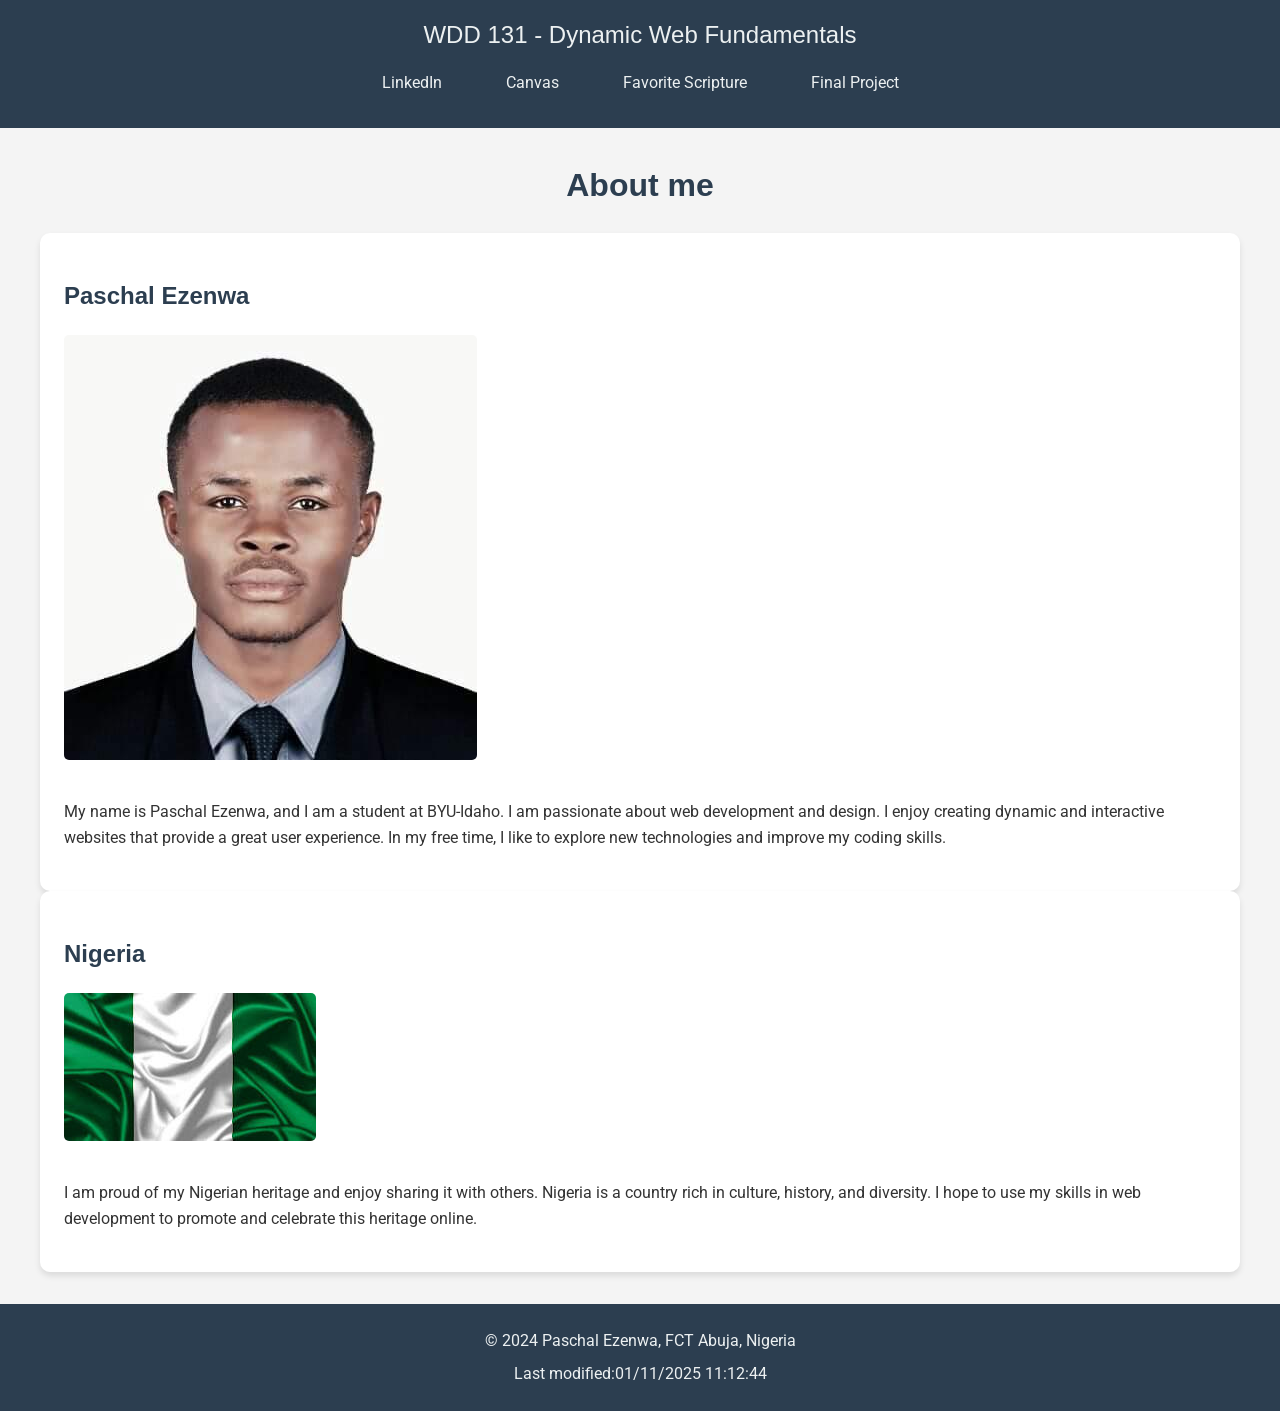
<file: index.html>
<!DOCTYPE html>
<html lang="en">

<head>
    <meta charset="UTF-8">
    <meta name="viewport" content="width=device-width, initial-scale=1.0">
    <title>WDD 131 - Dynamic Web Fundamentals - Paschal Ezenwa</title>
    <meta name="description"
        content="WDD 131 - Dynamic Web Fundamentals. Paschal Ezenwa. Learn essential concepts and skills for creating dynamic and interactive websites.">
    <meta name="author" content="Paschal Ezenwa">
    <link rel="stylesheet" href="styles/base.css">
    <script src="scripts/getdates.js" defer></script>
    <link rel="stylesheet" href="https://fonts.googleapis.com/css2?family=Roboto:wght@400;700&display=swap">
    <link rel="preconnect" href="https://fonts.googleapis.com/">
    <link rel="preconnect" href="https://fonts.gstatic.com" crossorigin>

</head>

<body>
    <header>
        <span id="course-title">WDD 131 - Dynamic Web Fundamentals</span>
        <nav>
            <ul>
                <li><a
                        href="https://www.linkedin.com/in/paschal-ezenwa-66144233a?utm_source=share&utm_campaign=share_via&utm_content=profile&utm_medium=ios_app">LinkedIn</a>
                </li>
                <li><a href="https://byupw.instructure.com/">Canvas</a></li>
                <li><a href="https://www.churchofjesuschrist.org/study/scriptures/bofm/1-ne/3?lang=eng&id=p7#p7">Favorite
                        Scripture</a></li>
                <li><a href="#">Final Project</a></li>
            </ul>
        </nav>
    </header>

    <main>
        <h1>About me</h1>
        <section class="card">
            <h2>Paschal Ezenwa</h2>
            <img src="images/profile1.jpg"
                alt="Paschal Ezenwa smiling warmly at the camera in a professional headshot with a neutral background, conveying confidence and approachability">
            <p>My name is Paschal Ezenwa, and I am a student at BYU-Idaho. I am passionate about web development and
                design.
                I enjoy creating dynamic and interactive websites that provide a great user experience. In my free time,
                I like to explore new technologies and improve my coding skills.
            </p>
        </section>
        <section class="card">
            <h2>Nigeria</h2>
            <img src="images/profile-naija.jpg"
                alt="Paschal Ezenwa wearing traditional Nigerian attire standing outdoors with Nigerian cultural elements or landscape visible in the background, expressing pride in his heritage">
            <p> I am proud of my Nigerian heritage and enjoy sharing it with others. Nigeria is a country rich in
                culture, history, and diversity. I hope to use my skills in web development to promote and celebrate
                this heritage online.
            </p>
        </section>
    </main>

    <footer>
        <p>&copy; <span id="currentyear">2024</span> Paschal Ezenwa, FCT Abuja, Nigeria</p>
        <p id="lastModified">Last modified:01/11/2025 11:12:44 </p>
    </footer>
</body>

</html>
</file>
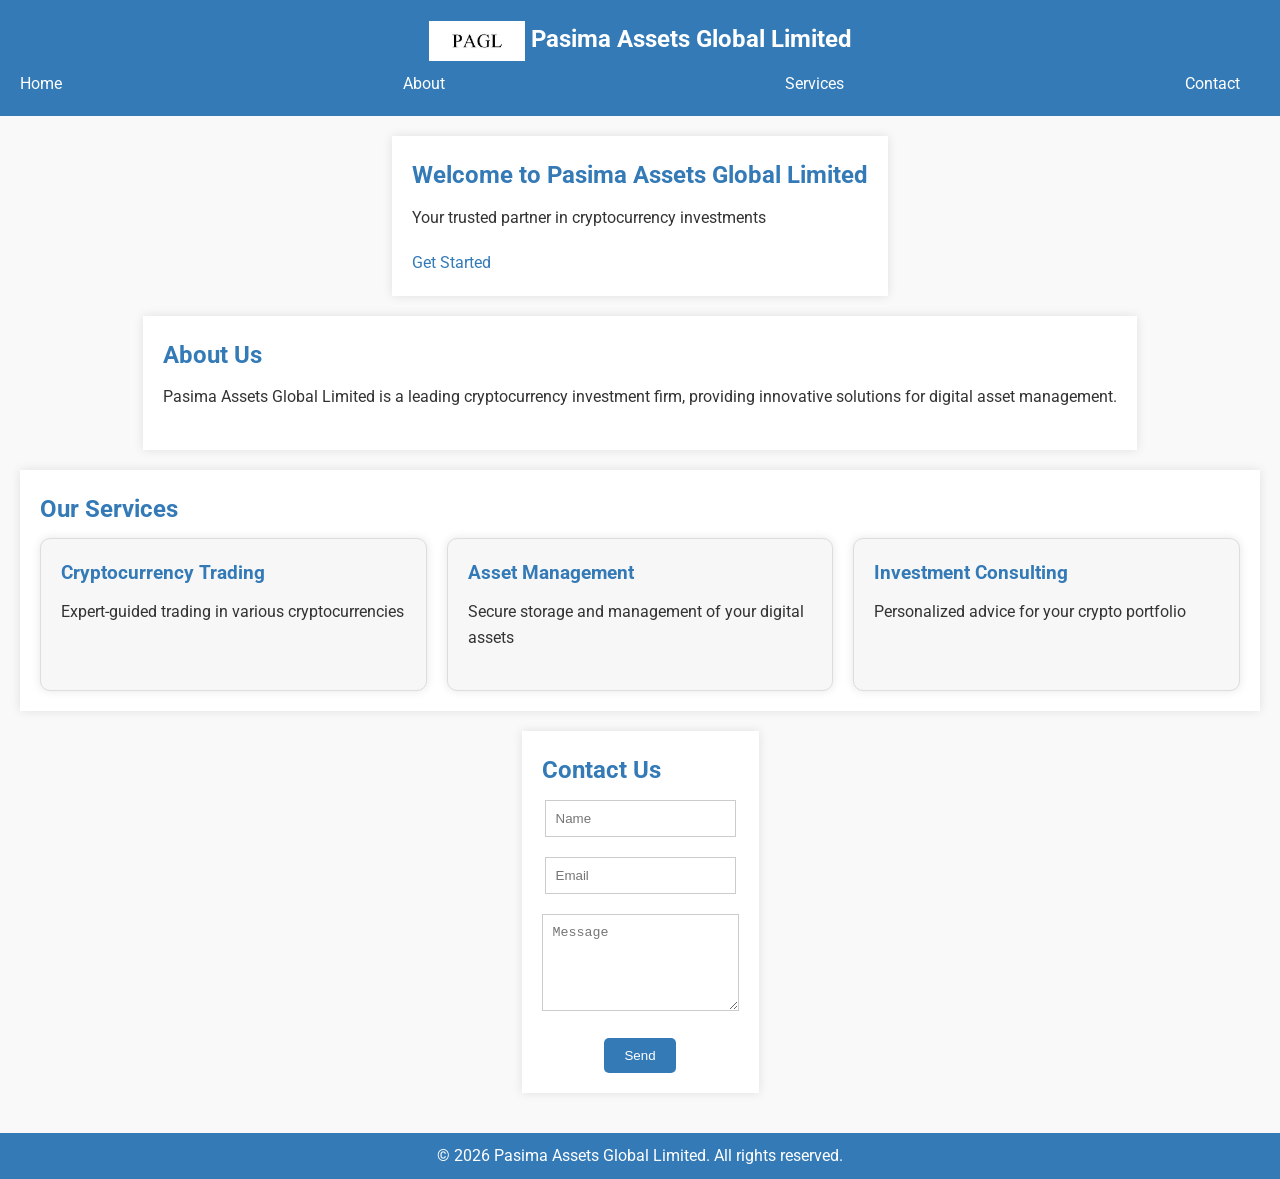
<file: project/index.html>
<!DOCTYPE html>
<html lang="en">

<head>
    <meta charset="UTF-8">
    <meta name="viewport" content="width=device-width, initial-scale=1.0">
    <title>Pasima Assets Global Limited</title>
    <meta name="description" content="Pasima Assets Global Limited. A hub for crypto enthusiasts in Nigeria.">
    <meta name="author" content="Paschal Ezenwa">

    <!-- Preconnect for Google Fonts -->
    <link rel="preconnect" href="https://fonts.googleapis.com">
    <link rel="preconnect" href="https://fonts.gstatic.com" crossorigin>

    <!-- Fonts -->
    <link rel="stylesheet" href="https://fonts.googleapis.com/css2?family=Roboto:wght@400;700&display=swap">

    <!-- Stylesheets -->
    <link rel="stylesheet" href="styles/index.css">

    <!-- Scripts -->
    <script src="scripts/script.js" defer></script>
</head>

<body>
    <header>
        <nav>
            <div class="logo">
                <img src="images/pasima assets logo.jpg" alt="Pasima Assets Global Limited Logo">
                <span>Pasima Assets Global Limited</span>
            </div>
            <ul>
                <li><a href="#home">Home</a></li>
                <li><a href="#about">About</a></li>
                <li><a href="#services">Services</a></li>
                <li><a href="#contact">Contact</a></li>
            </ul>
        </nav>
    </header>
    <main>
        <section id="home">
            <div class="container">
                <h1>Welcome to Pasima Assets Global Limited</h1>
                <p>Your trusted partner in cryptocurrency investments</p>
                <a href="#contact" class="cta-button">Get Started</a>
            </div>
        </section>

        <section id="about">
            <div class="container">
                <h2>About Us</h2>
                <p>Pasima Assets Global Limited is a leading cryptocurrency investment firm, providing innovative
                    solutions
                    for digital asset management.</p>
            </div>
        </section>

        <section id="services">
            <div class="container">
                <h2>Our Services</h2>
                <div class="service-grid">
                    <div class="service-item">
                        <h3>Cryptocurrency Trading</h3>
                        <p>Expert-guided trading in various cryptocurrencies</p>
                    </div>
                    <div class="service-item">
                        <h3>Asset Management</h3>
                        <p>Secure storage and management of your digital assets</p>
                    </div>
                    <div class="service-item">
                        <h3>Investment Consulting</h3>
                        <p>Personalized advice for your crypto portfolio</p>
                    </div>
                </div>
            </div>
        </section>

        <section id="contact">
            <div class="container">
                <h2>Contact Us</h2>
                <form class="contact-form">
                    <div class="form-group">
                        <input type="text" placeholder="Name" required>
                    </div>
                    <div class="form-group">
                        <input type="email" placeholder="Email" required>
                    </div>
                    <div class="form-group">
                        <textarea placeholder="Message" rows="5" required></textarea>
                    </div>
                    <div class="form-group">
                        <button type="submit" class="submit-btn">Send</button>
                    </div>
                </form>
            </div>
        </section>
    </main>

    <footer>
        <div class="container">
            <p>&copy; 2025 Pasima Assets Global Limited. All rights reserved.</p>
        </div>
    </footer>
</body>

</html>
</file>
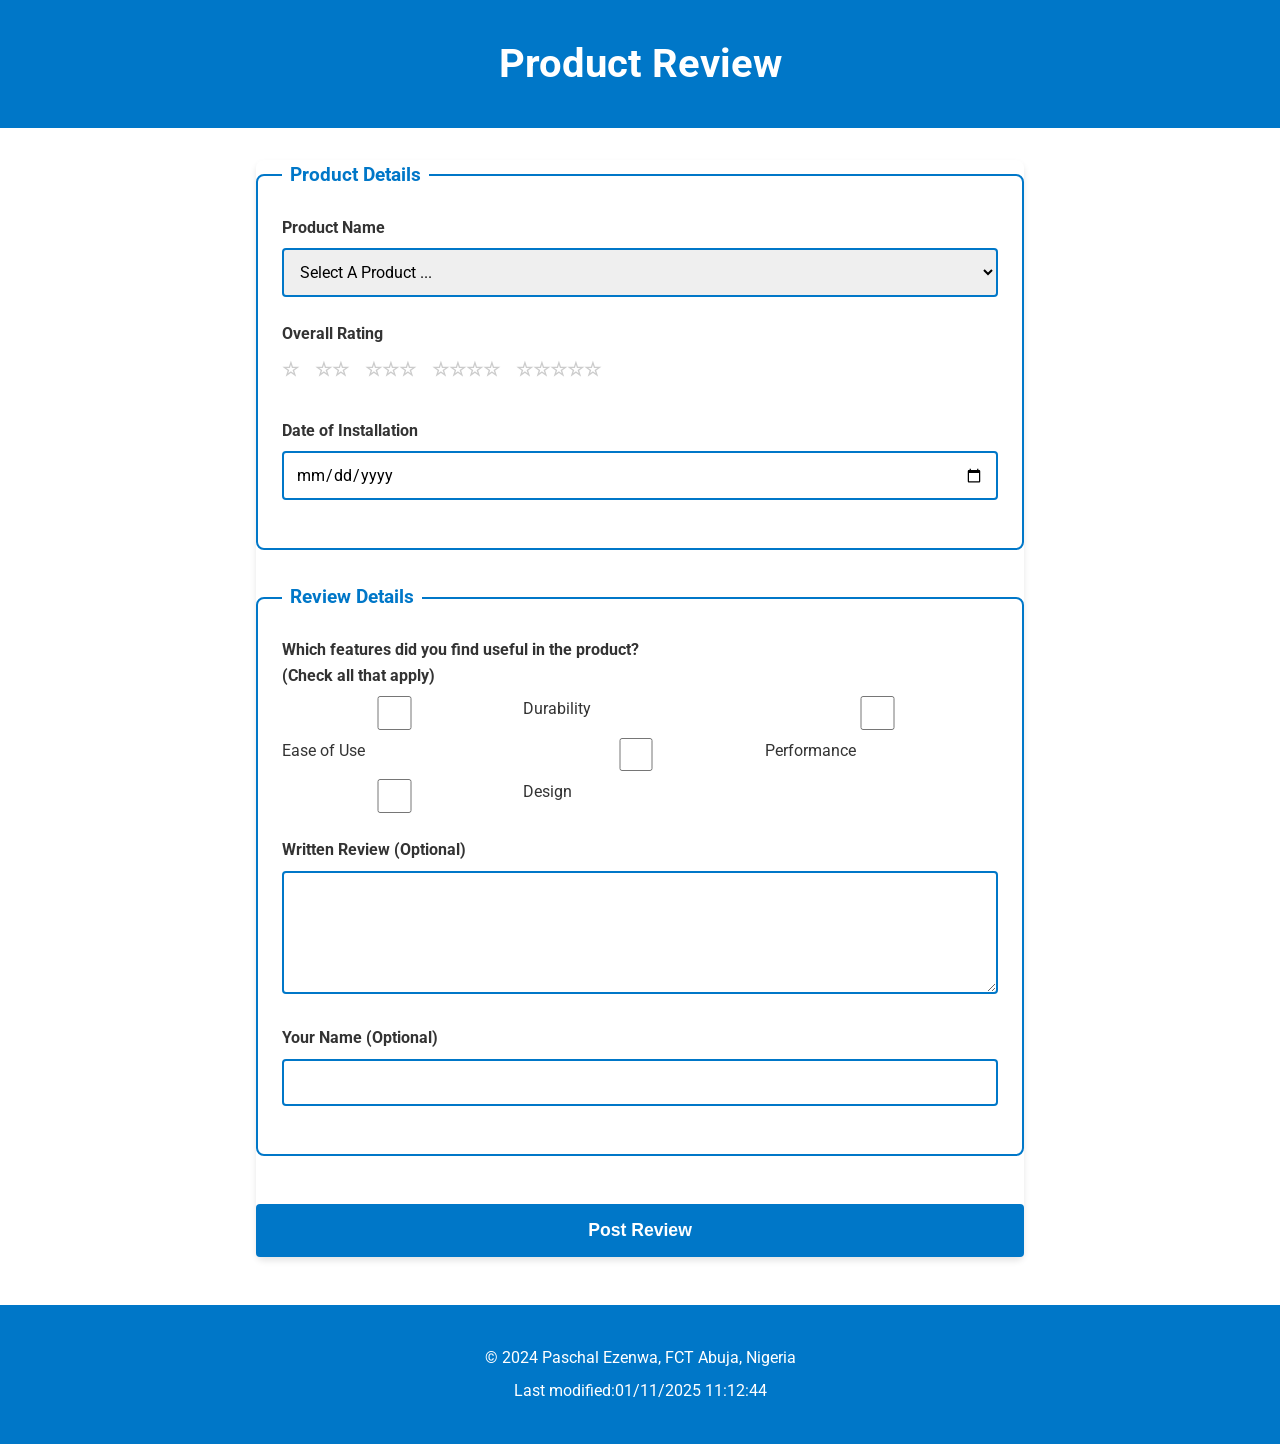
<file: form.html>
<!DOCTYPE html>
<html lang="en">

<head>
    <meta charset="UTF-8">
    <meta name="viewport" content="width=device-width, initial-scale=1.0">
    <title>product form</title>
    <meta name="description"
        content="product review form for customers to provide feedback on their purchases and overall shopping experience.">
    <meta name="author" content="Paschal Ezenwa">
    <link rel="stylesheet" href="styles/form.css">
    <script src="scripts/getdates.js" defer></script>
    <script src="scripts/form.js" defer></script>
    <link rel="stylesheet" href="https://fonts.googleapis.com/css2?family=Roboto:wght@400;700&display=swap">
    <link rel="preconnect" href="https://fonts.googleapis.com/">
    <link rel="preconnect" href="https://fonts.gstatic.com" crossorigin>
</head>

<body>
    <header class="page-header">
        <h1>Product Review</h1>
    </header>

    <main class="form-container">
        <form method="get" action="review.html">
            <fieldset class="form-section">
                <legend>Product Details</legend>

                <div class="form-group">
                    <label for="productName">Product Name</label>
                    <select id="productName" name="productName" required>
                        <option value="" disabled selected>Select A Product ...</option>
                        <!-- Options will be populated dynamically by JavaScript -->
                    </select>
                </div>

                <div class="form-group">
                    <label>Overall Rating</label>
                    <div class="rating-group">
                        <input type="radio" id="rating1" name="overallRating" value="1" required>
                        <label for="rating1" aria-label="1 star rating">☆</label>

                        <input type="radio" id="rating2" name="overallRating" value="2" required>
                        <label for="rating2" aria-label="2 star rating">☆☆</label>

                        <input type="radio" id="rating3" name="overallRating" value="3" required>
                        <label for="rating3" aria-label="3 star rating">☆☆☆</label>

                        <input type="radio" id="rating4" name="overallRating" value="4" required>
                        <label for="rating4" aria-label="4 star rating">☆☆☆☆</label>

                        <input type="radio" id="rating5" name="overallRating" value="5" required>
                        <label for="rating5" aria-label="5 star rating">☆☆☆☆☆</label>
                    </div>
                </div>
                <div class="form-group">
                    <label for="installDate">Date of Installation</label>
                    <input type="date" id="installDate" name="installDate" required>
                </div>
            </fieldset>

            <fieldset class="form-section">
                <legend>Review Details</legend>

                <div class="form-group">
                    <p class="checkbox-legend">Which features did you find useful in the product? <br>(Check all that
                        apply)</p>
                    <div class="checkbox-group">
                        <input type="checkbox" id="featureDurability" name="usefulFeatures" value="Durability">
                        <label for="featureDurability">Durability</label>

                        <input type="checkbox" id="featureEaseOfUse" name="usefulFeatures" value="Ease of Use">
                        <label for="featureEaseOfUse">Ease of Use</label>

                        <input type="checkbox" id="featurePerformance" name="usefulFeatures" value="Performance">
                        <label for="featurePerformance">Performance</label>

                        <input type="checkbox" id="featureDesign" name="usefulFeatures" value="Design">
                        <label for="featureDesign">Design</label>
                    </div>
                </div>

                <div class="form-group">
                    <label for="writtenReview">Written Review (Optional)</label>
                    <textarea id="writtenReview" name="writtenReview" rows="5"></textarea>
                </div>

                <div class="form-group">
                    <label for="userName">Your Name (Optional)</label>
                    <input type="text" id="userName" name="userName">
                </div>
            </fieldset>

            <input type="submit" value="Post Review">
        </form>
    </main>
    <footer>
        <p>&copy; <span id="currentyear">2024</span> Paschal Ezenwa, FCT Abuja, Nigeria</p>
        <p id="lastModified">Last modified:01/11/2025 11:12:44 </p>
    </footer>
</body>

</html>
</file>
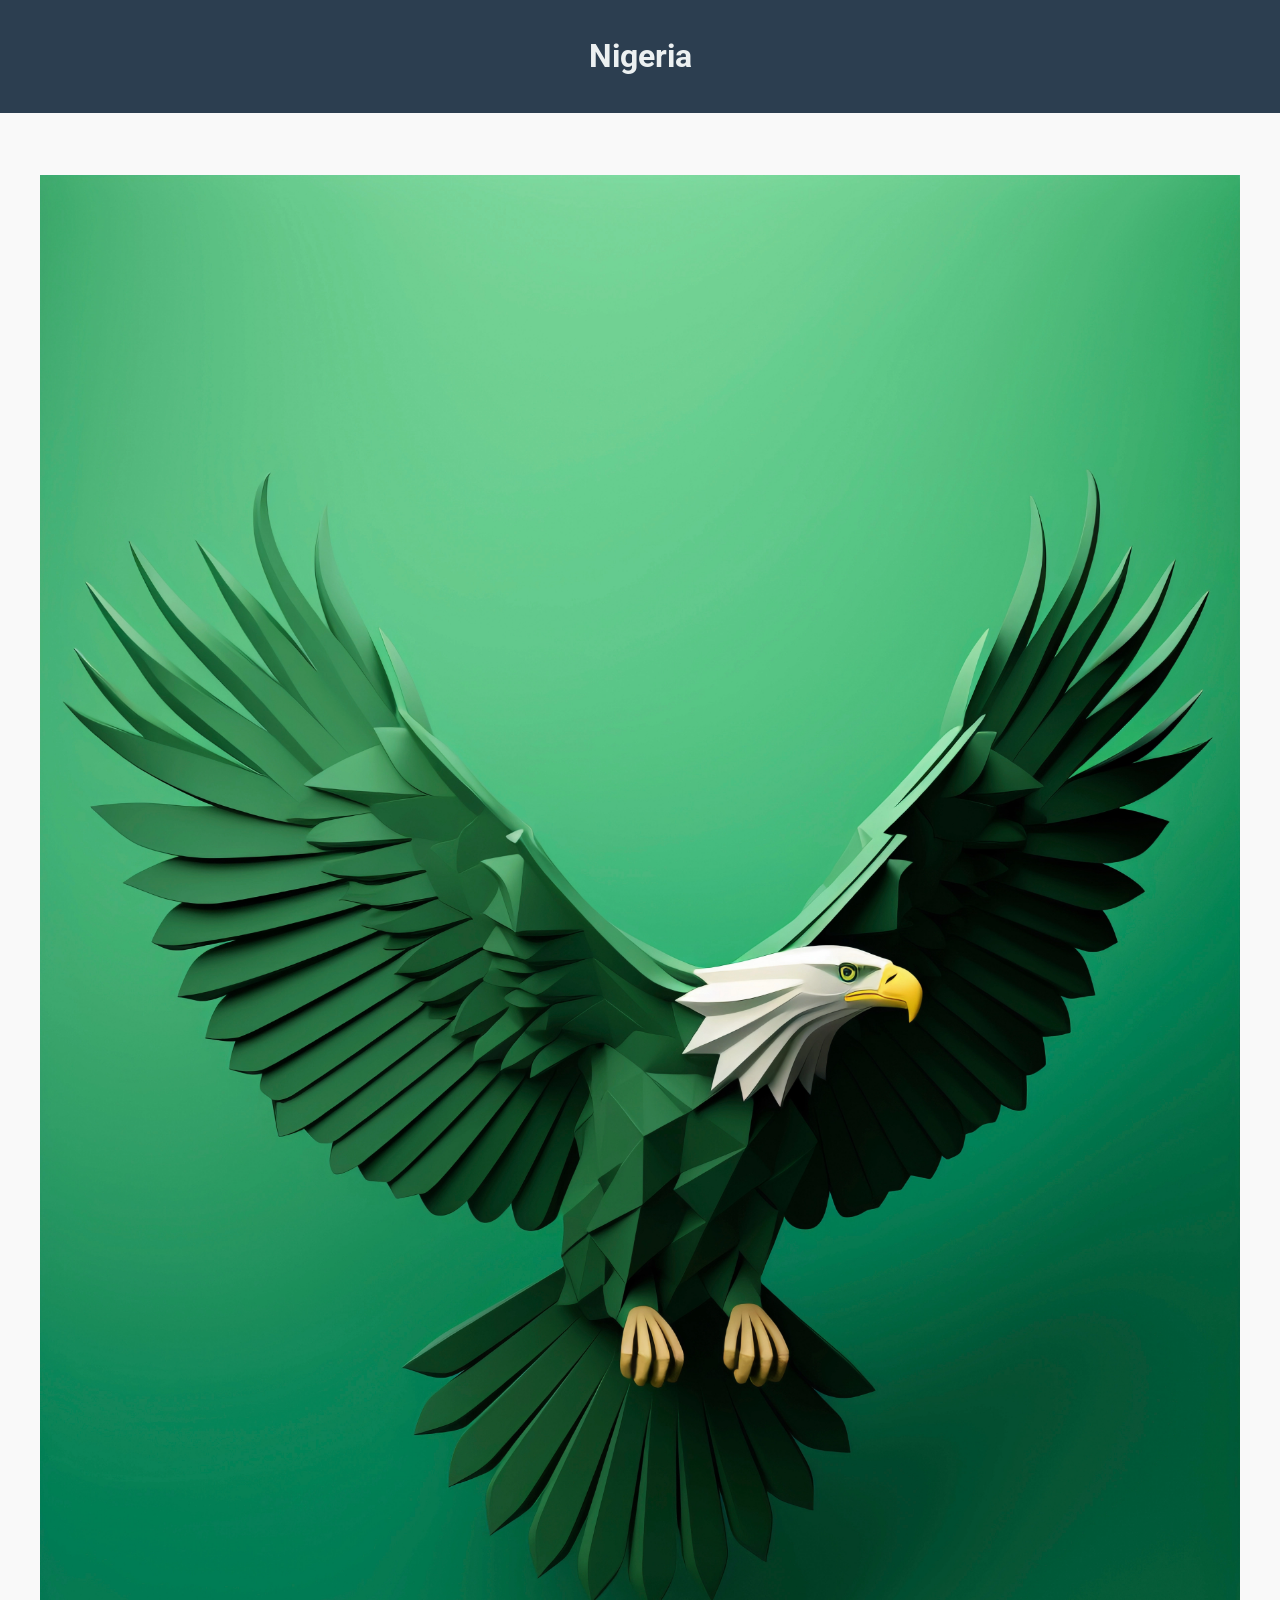
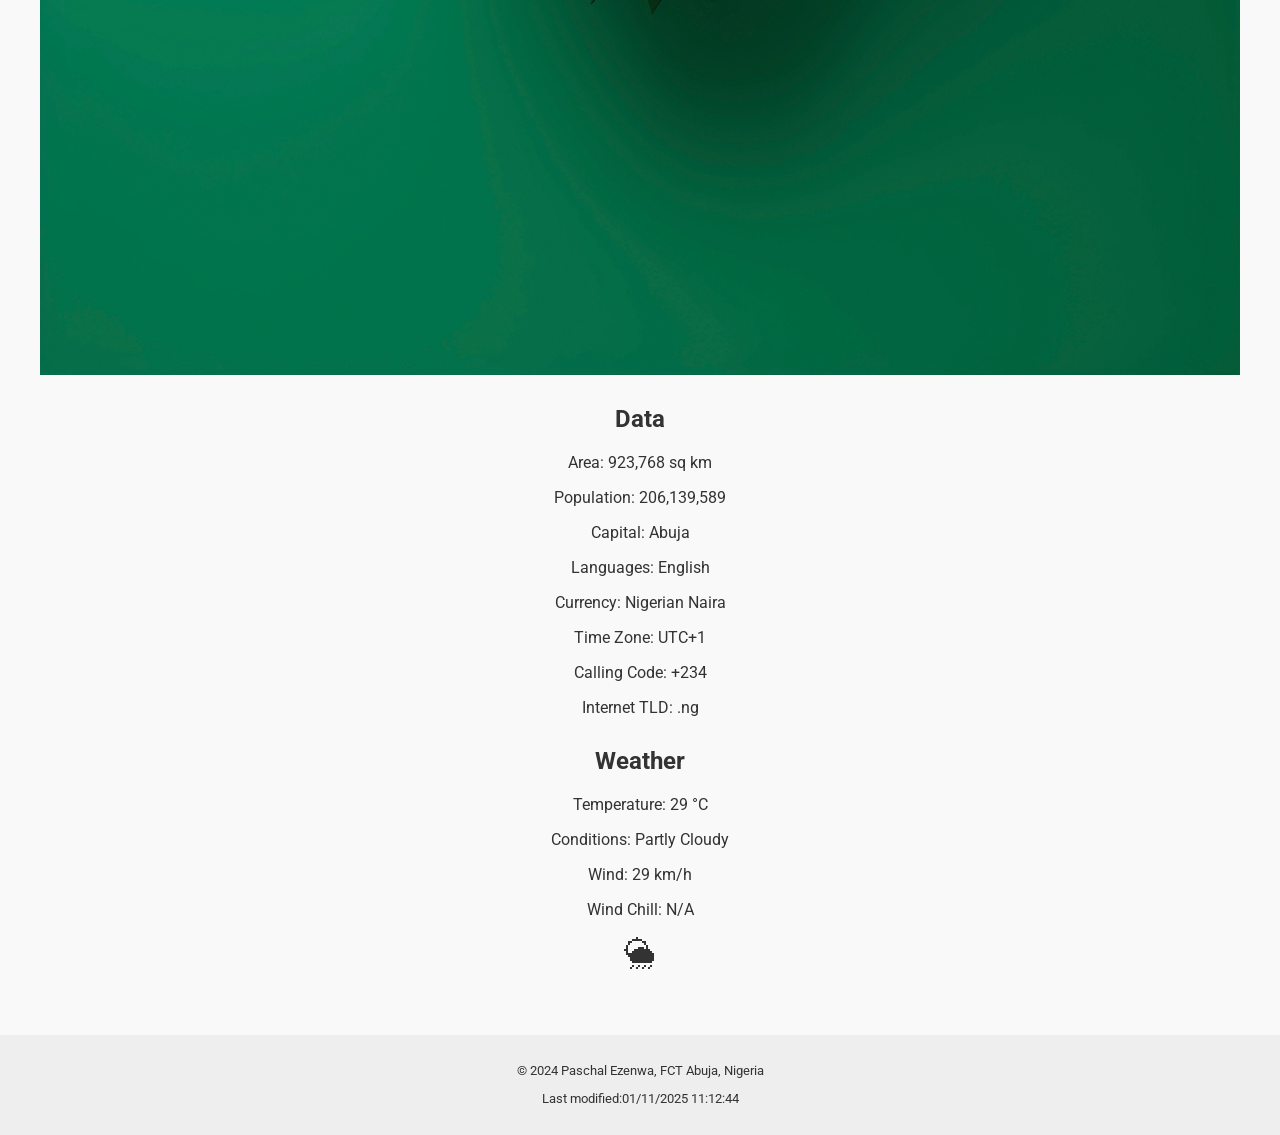
<file: place.html>
<!DOCTYPE html>
<html lang="en">

<head>
    <meta charset="UTF-8">
    <meta name="viewport" content="width=device-width, initial-scale=1.0">
    <title>places I have been to</title>
    <meta name="description"
        content="places I have been to. Paschal Ezenwa. Explore various locations I have visited, highlighting their unique features and my experiences there.">
    <meta name="author" content="Paschal Ezenwa">
    <link rel="stylesheet" href="styles/place.css">
    <script src="scripts/place.js" defer></script>
    <link rel="stylesheet" href="https://fonts.googleapis.com/css2?family=Roboto:wght@400;700&display=swap">
    <link rel="preconnect" href="https://fonts.googleapis.com/">
    <link rel="preconnect" href="https://fonts.gstatic.com" crossorigin>

</head>

<body>
    <header>
        <h1>Nigeria</h1>
    </header>
    <main>
        <section class="hero">
            <picture>
                <source srcset="images/hero-small.webp 480w,images/hero-large.webp 800w" type="image/webp"
                    sizes="(max-width: 600px) 480px, 800px">
                <img src="images/hero-large.jpg"
                    alt="An eagle soaring high in strength against a backdrop of a clear blue sky with soft, wispy clouds.">
            </picture>
        </section>
        <section class="data">
            <h2>Data</h2>
            <p>Area: 923,768 sq km</p>
            <p>Population: 206,139,589</p>
            <p>Capital: Abuja</p>
            <p>Languages: English</p>
            <p>Currency: Nigerian Naira</p>
            <p>Time Zone: UTC+1</p>
            <p>Calling Code: +234</p>
            <p>Internet TLD: .ng</p>
        </section>
        <section class="weather">
            <h2>Weather</h2>
            <p>Temperature: <span id="temperature">29</span> °C</p>
            <p>Conditions: Partly Cloudy</p>
            <p>Wind: <span id="wind">29</span> km/h</p>
            <p>Wind Chill: <span id="wind-chill"><img src="images/110801_sun_icon.svg"
                        alt="Bright sun with radiating rays depicting sunny weather conditions"></span></p>
        </section>
    </main>
    <footer>
        <p>&copy; <span id="currentyear">2024</span> Paschal Ezenwa, FCT Abuja, Nigeria</p>
        <p id="lastModified">Last modified:01/11/2025 11:12:44 </p>
    </footer>
</body>

</html>
</file>
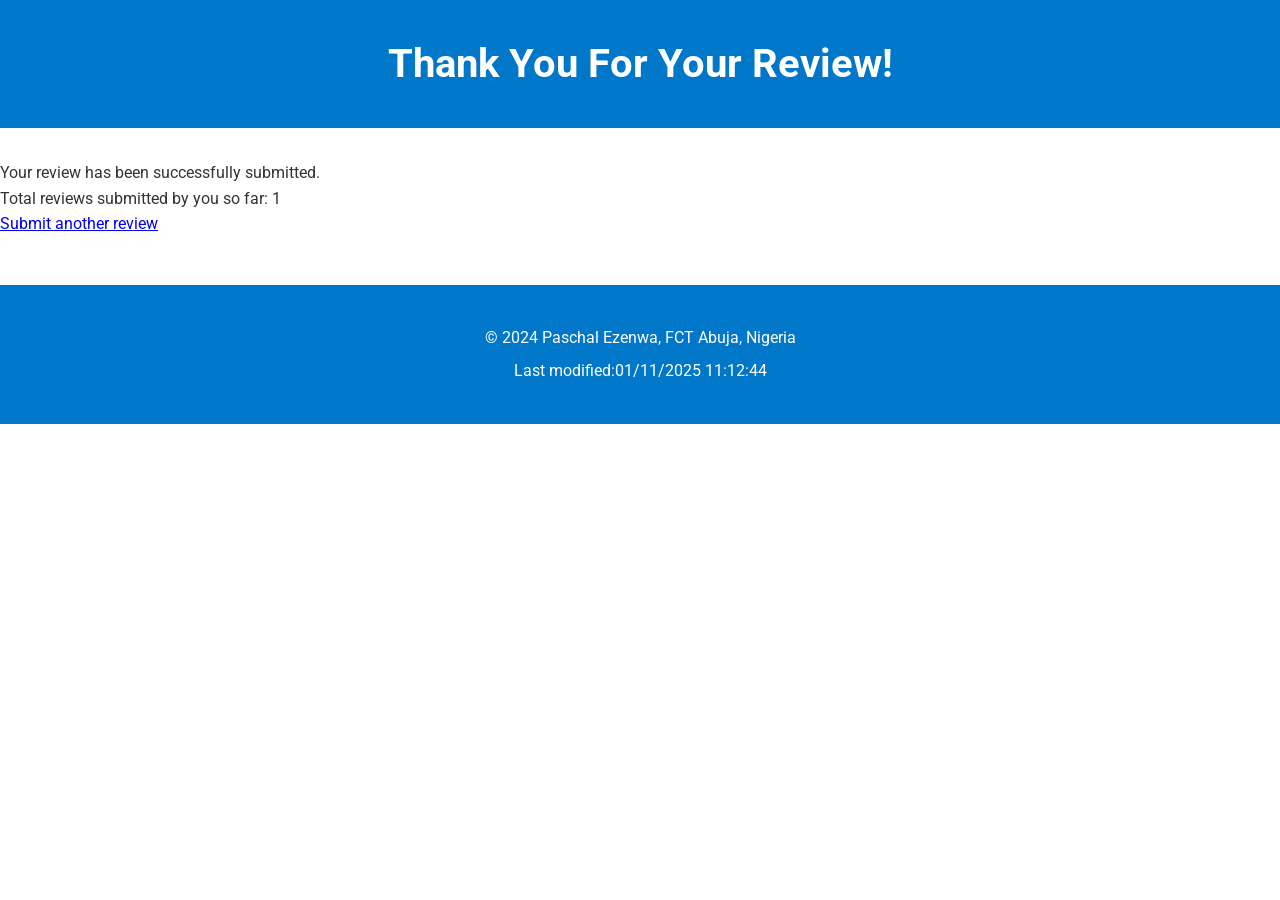
<file: review.html>
<!DOCTYPE html>
<html lang="en">

<head>
    <meta charset="UTF-8">
    <meta name="viewport" content="width=device-width, initial-scale=1.0">
    <title>product review</title>
    <meta name="description"
        content="express gratitude to customers for submitting product reviews and display the total number of reviews submitted by the user.">
    <meta name="author" content="Paschal Ezenwa">
    <link rel="stylesheet" href="styles/form.css">
    <script src="scripts/getdates.js" defer></script>
    <script src="scripts/form.js" defer></script>
    <link rel="stylesheet" href="https://fonts.googleapis.com/css2?family=Roboto:wght@400;700&display=swap">
    <link rel="preconnect" href="https://fonts.googleapis.com/">
    <link rel="preconnect" href="https://fonts.gstatic.com" crossorigin>
</head>

<body>
    <header class="page-header">
        <h1>Thank You For Your Review!</h1>
    </header>

    <main class="confirmation-container">
        <p>Your review has been successfully submitted.</p>
        <p>Total reviews submitted by you so far: <span id="reviewCounter">0</span></p>
        <p><a href="index.html" class="back-link">Submit another review</a></p>
    </main>
    <footer>
        <p>&copy; <span id="currentyear">2024</span> Paschal Ezenwa, FCT Abuja, Nigeria</p>
        <p id="lastModified">Last modified:01/11/2025 11:12:44 </p>
    </footer>
    <script>
        // This script runs on the review.html page to handle the counter
        document.addEventListener('DOMContentLoaded', () => {
            let reviewCount = localStorage.getItem('reviewCount');
            reviewCount = reviewCount ? parseInt(reviewCount) + 1 : 1;
            localStorage.setItem('reviewCount', reviewCount);
            document.getElementById('reviewCounter').textContent = reviewCount;
        });
    </script>
</body>

</html>
</file>
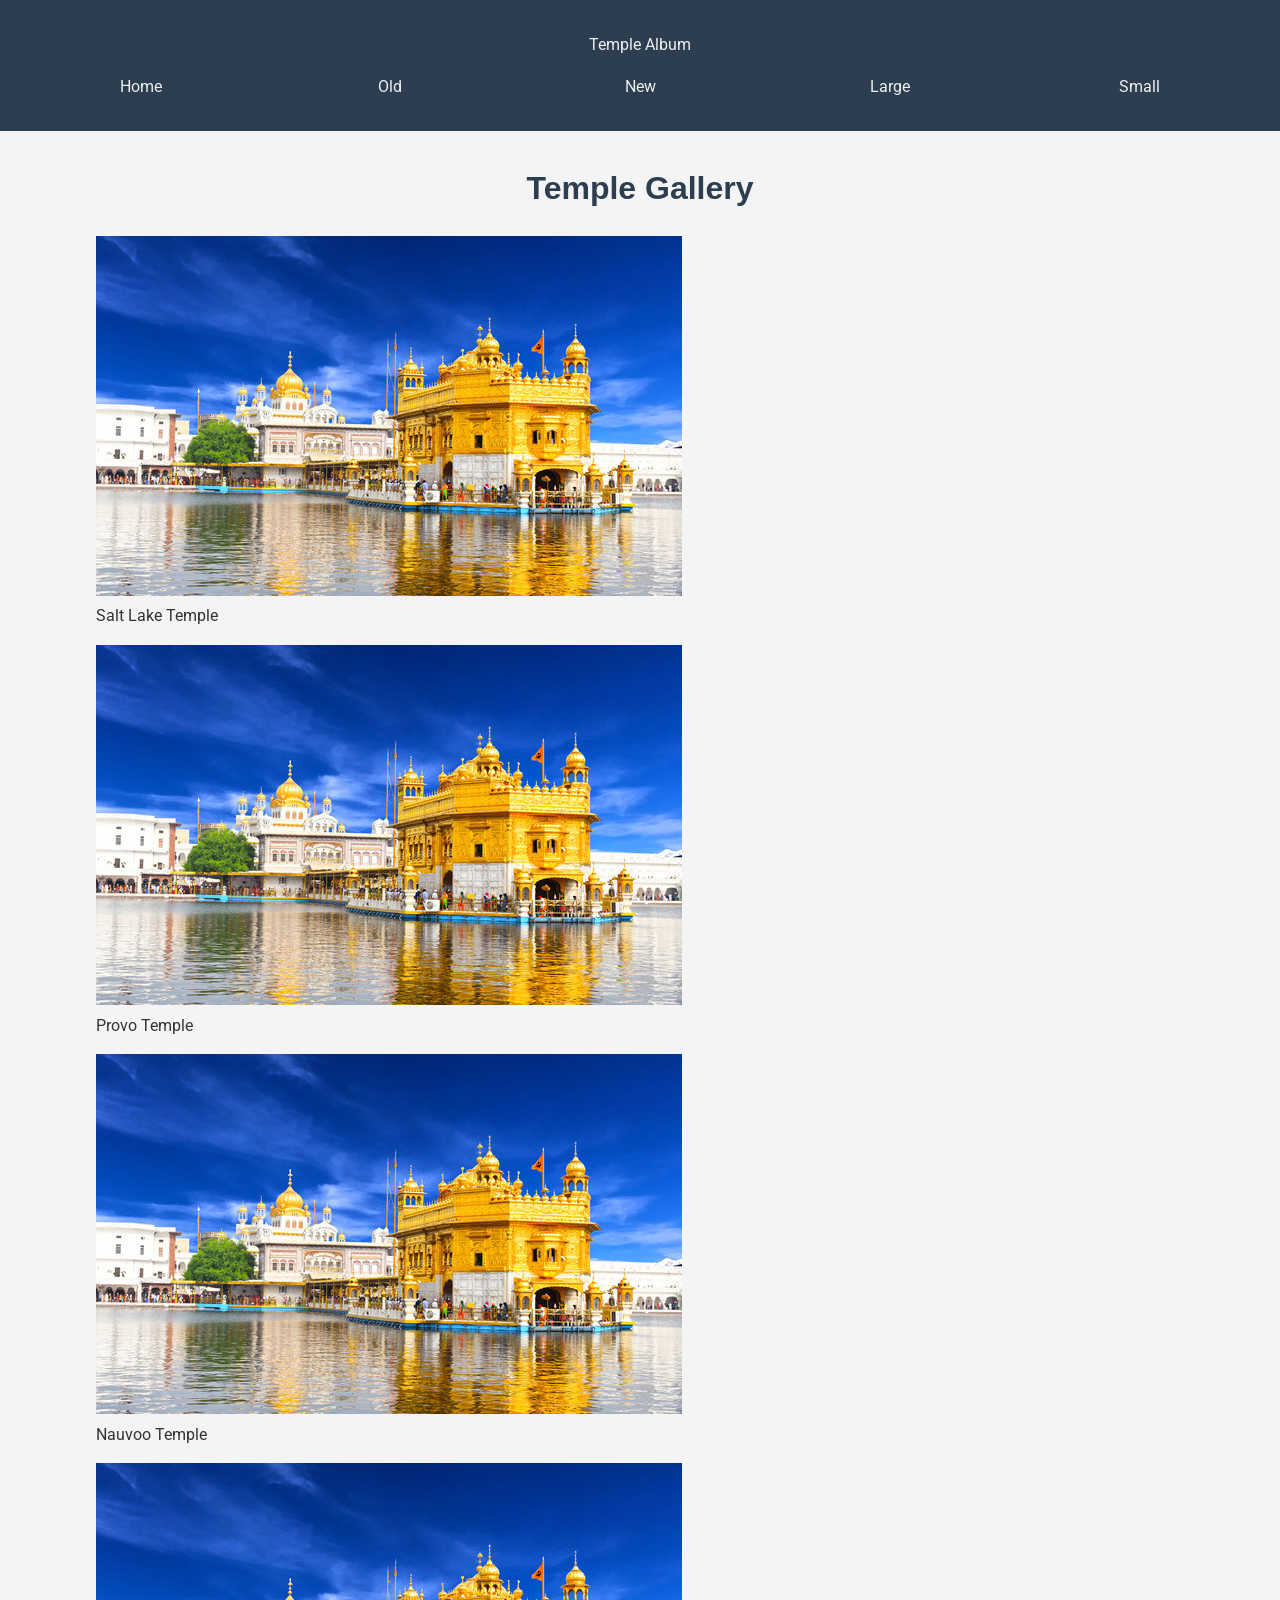
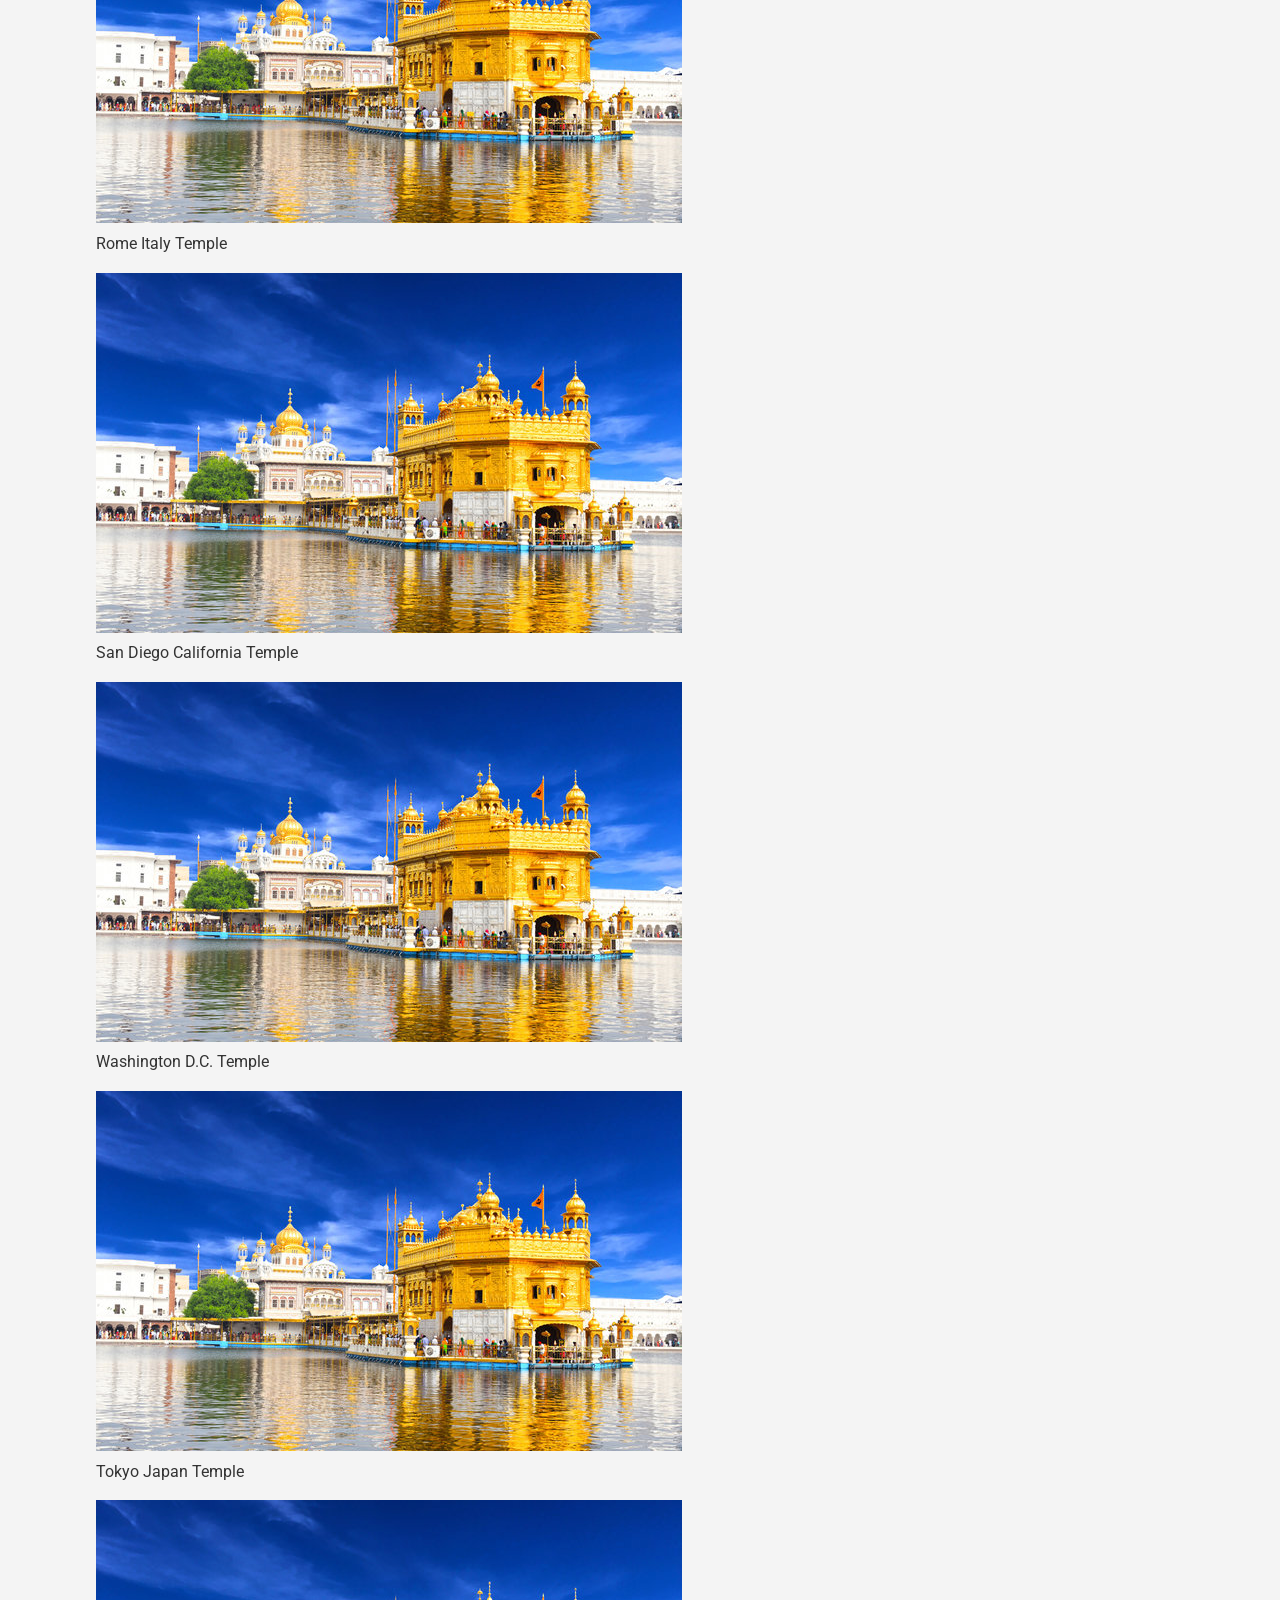
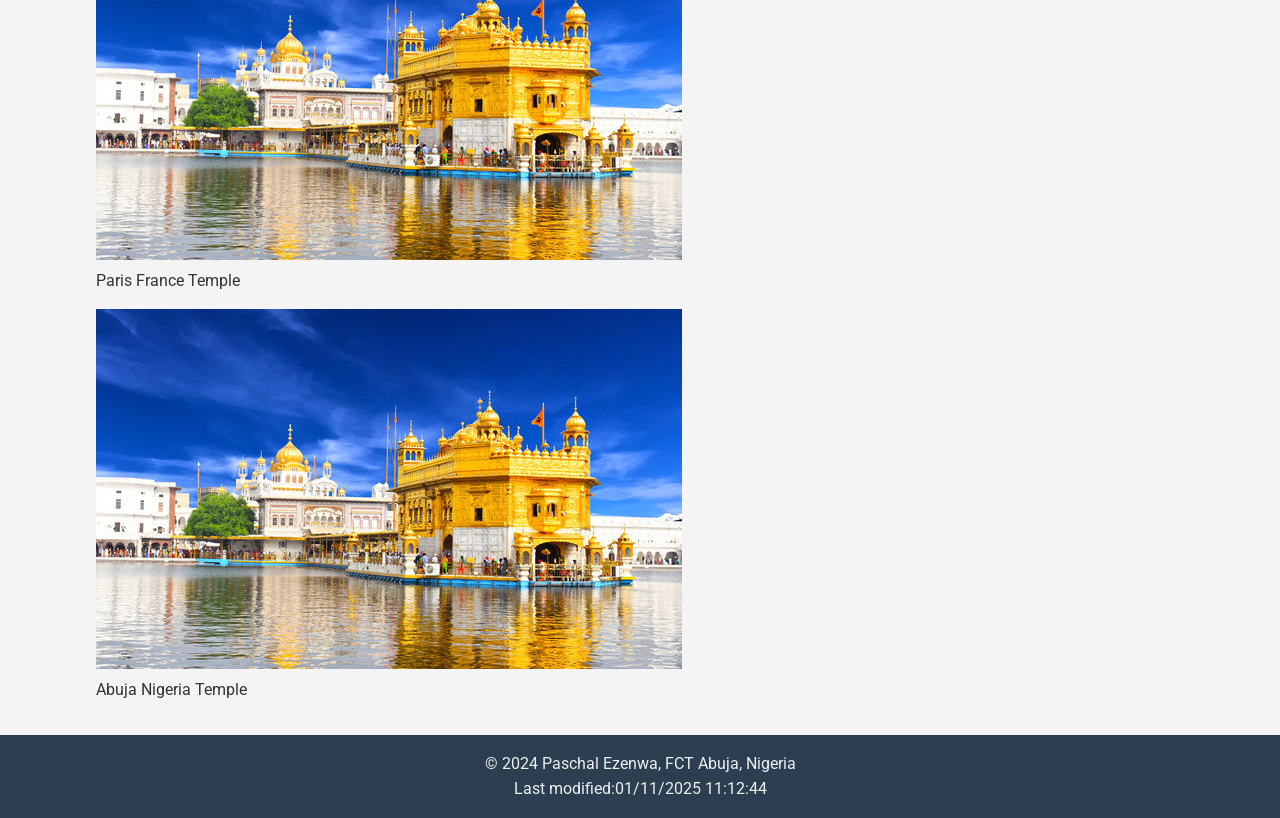
<file: temples.html>
<!DOCTYPE html>
<html lang="en">

<head>
    <meta charset="UTF-8">
    <meta name="viewport" content="width=device-width, initial-scale=1.0">
    <title>temple Album</title>
    <meta name="description"
        content="Explore the significance of temples in various cultures and religions around the world. Learn about their history, architecture, and spiritual importance.">
    <meta name="author" content="Paschal Ezenwa">
    <link rel="stylesheet" href="styles/temples.css">
    <link rel="stylesheet" href="styles/temples-large.css" media="screen and (min-width: 801px)">
    <script src="scripts/getdates.js" defer></script>
    <script src="scripts/temples.js" defer></script>
    <link rel="stylesheet" href="https://fonts.googleapis.com/css2?family=Roboto:wght@400;700&display=swap">
    <link rel="preconnect" href="https://fonts.googleapis.com/">
    <link rel="preconnect" href="https://fonts.gstatic.com" crossorigin>
</head>

<body>
    <header>
        <p>Temple Album</p>
        <nav>
            <ul>
                <li><a href="#">Home</a></li>
                <li><a href="#">Old</a></li>
                <li><a href="#">New</a></li>
                <li><a href="#">Large</a></li>
                <li><a href="#">Small</a></li>
            </ul>
        </nav>
    </header>

    <main>
        <h1>Temple Gallery</h1>

        <figure>
            <img src="images/temple-photo.jpg"
                alt="Salt Lake Temple featuring iconic six spires with the tallest central tower topped by the golden Angel Moroni statue, constructed of granite blocks in Gothic Revival architecture, surrounded by manicured gardens and Temple Square grounds under bright daylight creating a majestic and sacred atmosphere">
            <figcaption>Salt Lake Temple</figcaption>
        </figure>

        <figure>
            <img src="images/temple-photo.jpg"
                alt="Provo Temple displaying white limestone architecture with a central spire and golden dome, featuring classical design elements with arched windows and ornate details, set among manicured grounds with trees and walkways under bright daylight creating a peaceful and inspiring atmosphere">
            <figcaption>Provo Temple</figcaption>
        </figure>

        <figure>
            <img src="images/temple-photo.jpg"
                alt="Nauvoo Illinois Temple featuring white limestone architecture with a central tower and golden spire, showcasing 19th century design elements surrounded by green landscaping under a bright sky">
            <figcaption>Nauvoo Temple</figcaption>
        </figure>

        <figure>
            <img src="images/temple-photo.jpg"
                alt="Rome Italy Temple featuring classical white stone architecture with a central spire and golden accents, set against a clear sky with surrounding Italian countryside and cypress trees creating a serene and majestic atmosphere">
            <figcaption>Rome Italy Temple</figcaption>
        </figure>

        <figure>
            <img src="images/temple-photo.jpg"
                alt="San Diego California Temple showcasing modern white architecture with a single golden spire rising against clear blue skies, featuring clean geometric lines and surrounded by well-maintained landscaping with palm trees reflecting the Southern California setting">
            <figcaption>San Diego California Temple</figcaption>
        </figure>

        <figure>
            <img src="images/temple-photo.jpg"
                alt="Washington D.C. Temple featuring white stone architecture with multiple spires and golden details, surrounded by landscaped grounds with mature trees under a partly cloudy sky">
            <figcaption>Washington D.C. Temple</figcaption>
        </figure>

        <figure>
            <img src="images/temple-photo.jpg"
                alt="Tokyo Japan Temple displaying traditional Japanese architectural elements with golden spires and white walls set against a serene backdrop">
            <figcaption>Tokyo Japan Temple</figcaption>
        </figure>

        <figure>
            <img src="images/temple-photo.jpg"
                alt="Paris France Temple with white stone walls and spires reaching toward a clear blue sky, surrounded by manicured gardens and pathways">
            <figcaption>Paris France Temple</figcaption>
        </figure>

        <figure>
            <img src="images/temple-photo.jpg"
                alt="Abuja Nigeria Temple featuring golden domed architecture with white walls surrounded by landscaped grounds under a clear blue sky">
            <figcaption>Abuja Nigeria Temple</figcaption>
        </figure>
    </main>

    <footer>
        <p>&copy; <span id="currentyear">2024</span> Paschal Ezenwa, FCT Abuja, Nigeria</p>
        <p id="lastModified">Last modified:01/11/2025 11:12:44 </p>
    </footer>
</body>

</html>
</file>
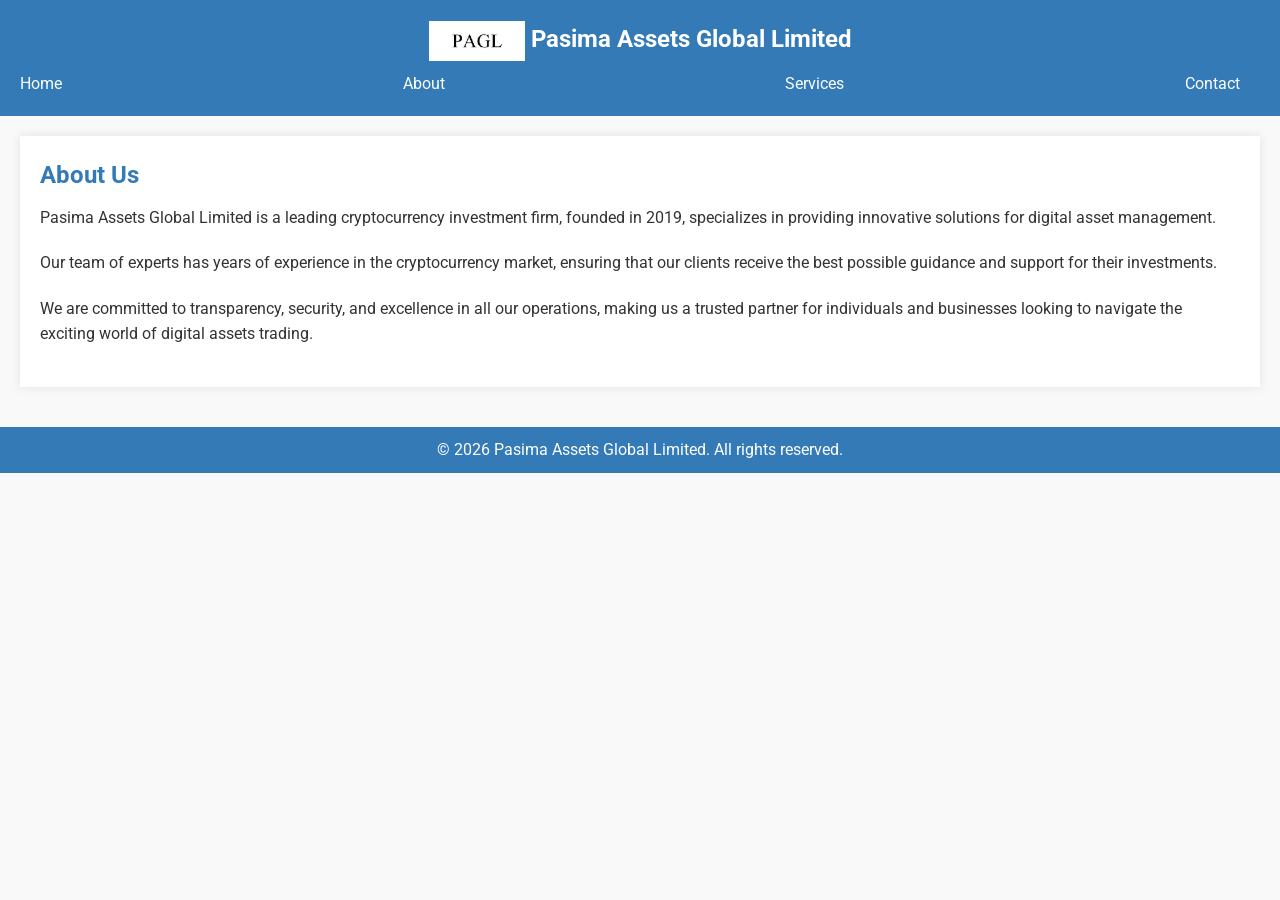
<file: project/about.html>
<!DOCTYPE html>
<html lang="en">

<head>
    <meta charset="UTF-8">
    <meta name="viewport" content="width=device-width, initial-scale=1.0">
    <title>About - Pasima Assets Global Limited</title>
    <meta name="description" content="About Pasima Assets Global Limited.">
    <meta name="author" content="Paschal Ezenwa">

    <!-- Preconnect for fonts -->
    <link rel="preconnect" href="https://fonts.googleapis.com">
    <link rel="preconnect" href="https://fonts.gstatic.com" crossorigin>

    <!-- Stylesheets -->
    <link rel="stylesheet" href="https://fonts.googleapis.com/css2?family=Roboto:wght@400;700&display=swap">
    <link rel="stylesheet" href="styles/about.css">

    <!-- Scripts -->
    <script src="scripts/script.js" defer></script>
</head>

<body>
    <header>
        <nav>
            <div class="logo">
                <img src="images/pasima assets logo.jpg" alt="Pasima Assets Global Limited Logo">
                <span>Pasima Assets Global Limited</span>
            </div>
            <ul>
                <li><a href="#home">Home</a></li>
                <li><a href="#about">About</a></li>
                <li><a href="#services">Services</a></li>
                <li><a href="#contact">Contact</a></li>
            </ul>
        </nav>
    </header>
    <main>
        <section id="about">
            <div class="container">
                <h1>About Us</h1>
                <p>Pasima Assets Global Limited is a leading cryptocurrency investment firm, founded in 2019,
                    specializes
                    in
                    providing innovative solutions for digital asset management.</p>
                <p>Our team of experts has years of experience in the cryptocurrency market, ensuring that our
                    clients
                    receive the best possible guidance and support for their investments.</p>
                <p>We are committed to transparency, security, and excellence in all our operations, making us a
                    trusted
                    partner for individuals and businesses looking to navigate the exciting world of digital assets
                    trading.
                </p>
            </div>
        </section>
    </main>

    <footer>
        <div class="container">
            <p>&copy; 2025 Pasima Assets Global Limited. All rights reserved.</p>
        </div>
    </footer>
</body>

</html>
</file>
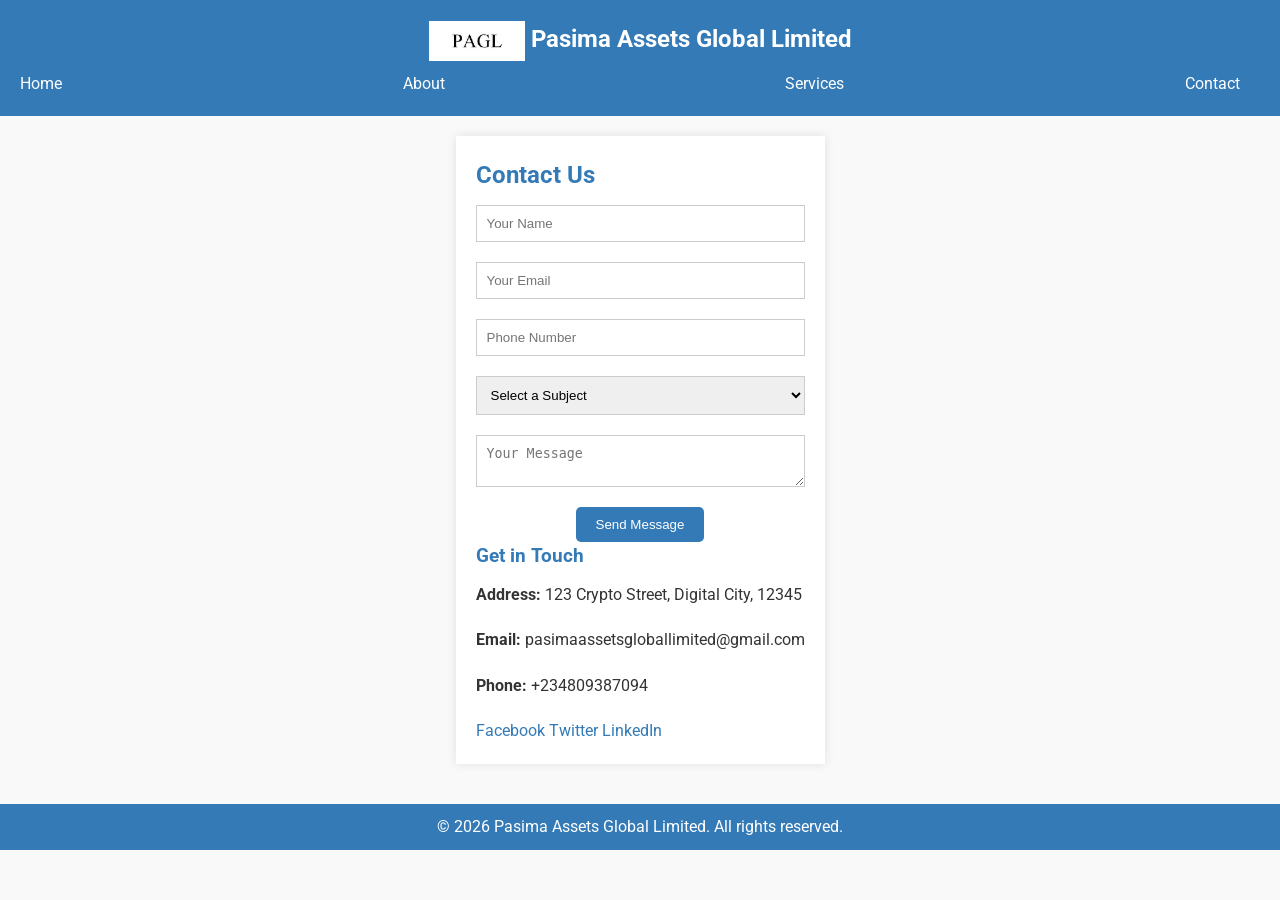
<file: project/contact.html>
<!DOCTYPE html>
<html lang="en">

<head>
    <meta charset="UTF-8">
    <meta name="viewport" content="width=device-width, initial-scale=1.0">
    <title>Contact - Pasima Assets Global Limited</title>
    <meta name="description" content="Contact Pasima Assets Global Limited.">
    <meta name="author" content="Paschal Ezenwa">

    <!-- Preconnect to Google Fonts -->
    <link rel="preconnect" href="https://fonts.googleapis.com">
    <link rel="preconnect" href="https://fonts.gstatic.com" crossorigin>

    <!-- Stylesheets -->
    <link rel="stylesheet" href="https://fonts.googleapis.com/css2?family=Roboto:wght@400;700&display=swap">
    <link rel="stylesheet" href="styles/contact.css">

    <!-- Scripts -->
    <script src="scripts/script.js" defer></script>
</head>

<body>
    <header>
        <nav>
            <div class="logo">
                <img src="images/pasima assets logo.jpg" alt="Pasima Assets Global Limited Logo">
                <span>Pasima Assets Global Limited</span>
            </div>
            <ul>
                <li><a href="#home">Home</a></li>
                <li><a href="#about">About</a></li>
                <li><a href="#services">Services</a></li>
                <li><a href="#contact">Contact</a></li>
            </ul>
        </nav>
    </header>
    <main>
        <section id="contact">
            <h2>Contact Us</h2>

            <!-- Contact Form -->
            <form action="submit_form.php" method="POST">
                <input type="text" name="name" placeholder="Your Name" required>
                <input type="email" name="email" placeholder="Your Email" required>
                <input type="tel" name="phone" placeholder="Phone Number">

                <select name="subject" title="Select inquiry subject">
                    <option value="">Select a Subject</option>
                    <option value="general">General Inquiry</option>
                    <option value="investment">Investment Opportunities</option>
                    <option value="support">Technical Support</option>
                </select>

                <textarea name="message" placeholder="Your Message" required></textarea>
                <button type="submit">Send Message</button>
            </form>

            <!-- Contact Information -->
            <div class="contact-info">
                <h3>Get in Touch</h3>
                <p><strong>Address:</strong> 123 Crypto Street, Digital City, 12345</p>
                <p><strong>Email:</strong> pasimaassetsgloballimited@gmail.com</p>
                <p><strong>Phone:</strong> +234809387094</p>

                <div class="social-links">
                    <a href="#" target="_blank">Facebook</a>
                    <a href="#" target="_blank">Twitter</a>
                    <a href="#" target="_blank">LinkedIn</a>
                </div>
            </div>
        </section>
    </main>

    <footer>
        <p>&copy; 2025 Pasima Assets Global Limited. All rights reserved.</p>
    </footer>
</body>

</html>
</file>
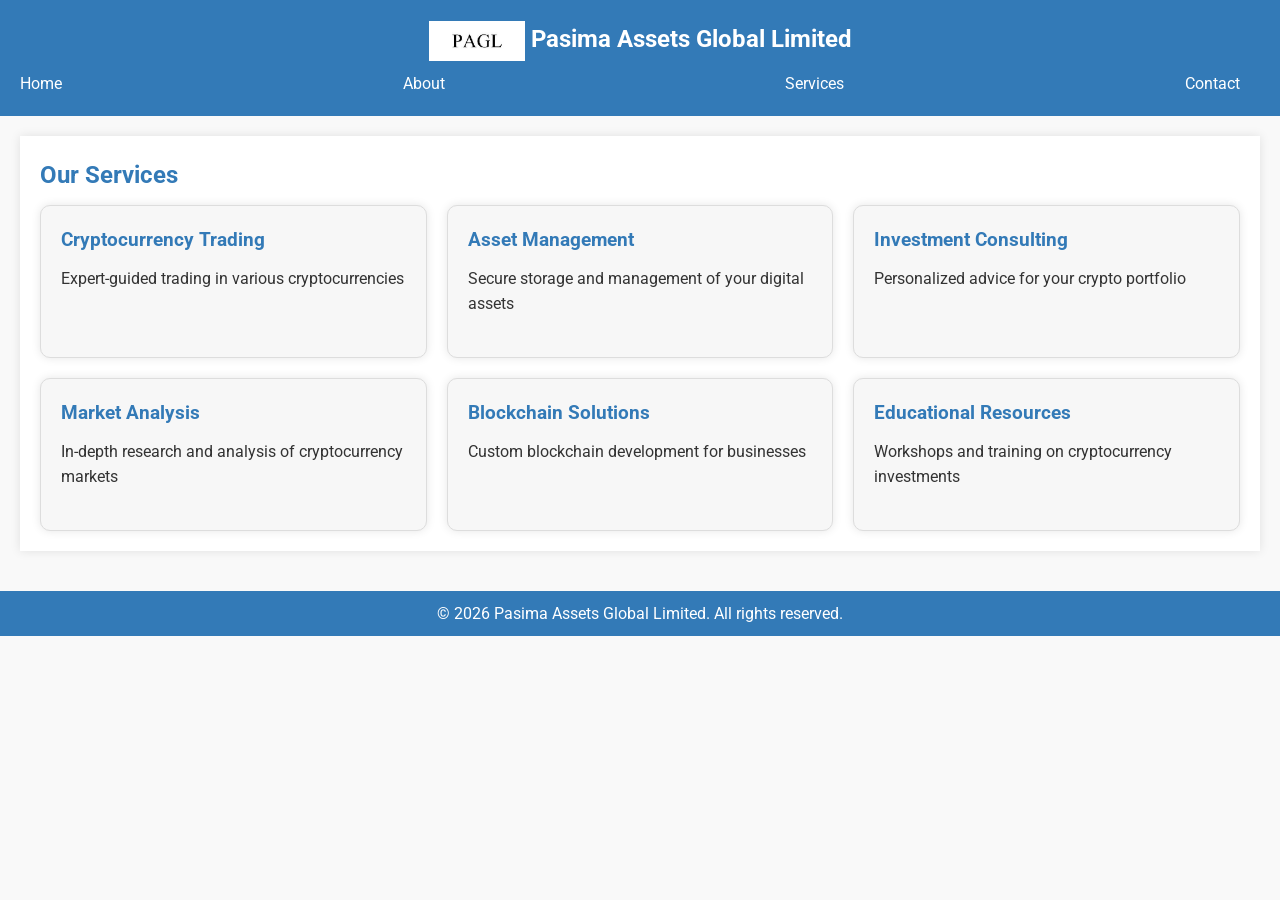
<file: project/services.html>
<!DOCTYPE html>
<html lang="en">

<head>
    <meta charset="UTF-8">
    <meta name="viewport" content="width=device-width, initial-scale=1.0">
    <title>Services - Pasima Assets Global Limited</title>
    <meta name="description" content="Services at Pasima Assets Global Limited.">
    <meta name="author" content="Paschal Ezenwa">

    <!-- Preconnect for fonts -->
    <link rel="preconnect" href="https://fonts.googleapis.com">
    <link rel="preconnect" href="https://fonts.gstatic.com" crossorigin>

    <!-- Fonts -->
    <link rel="stylesheet" href="https://fonts.googleapis.com/css2?family=Roboto:wght@400;700&display=swap">

    <!-- Stylesheets -->
    <link rel="stylesheet" href="styles/services.css">

    <!-- Scripts -->
    <script src="scripts/script.js" defer></script>
</head>

<body>
    <header>
        <nav>
            <div class="logo">
                <img src="images/pasima assets logo.jpg" alt="Pasima Assets Global Limited Logo">
                <span>Pasima Assets Global Limited</span>
            </div>
            <ul>
                <li><a href="#home">Home</a></li>
                <li><a href="#about">About</a></li>
                <li><a href="#services">Services</a></li>
                <li><a href="#contact">Contact</a></li>
            </ul>
        </nav>
    </header>
    <main>
        <section id="services">
            <h1>Our Services</h1>
            <div class="service-grid">
                <div class="service-item">
                    <h3>Cryptocurrency Trading</h3>
                    <p>Expert-guided trading in various cryptocurrencies</p>
                </div>
                <div class="service-item">
                    <h3>Asset Management</h3>
                    <p>Secure storage and management of your digital assets</p>
                </div>
                <div class="service-item">
                    <h3>Investment Consulting</h3>
                    <p>Personalized advice for your crypto portfolio</p>
                </div>
                <div class="service-item">
                    <h3>Market Analysis</h3>
                    <p>In-depth research and analysis of cryptocurrency markets</p>
                </div>
                <div class="service-item">
                    <h3>Blockchain Solutions</h3>
                    <p>Custom blockchain development for businesses</p>
                </div>
                <div class="service-item">
                    <h3>Educational Resources</h3>
                    <p>Workshops and training on cryptocurrency investments</p>
                </div>
            </div>
        </section>
    </main>

    <footer>
        <p>&copy; 2025 Pasima Assets Global Limited. All rights reserved.</p>
    </footer>
</body>

</html>
</file>
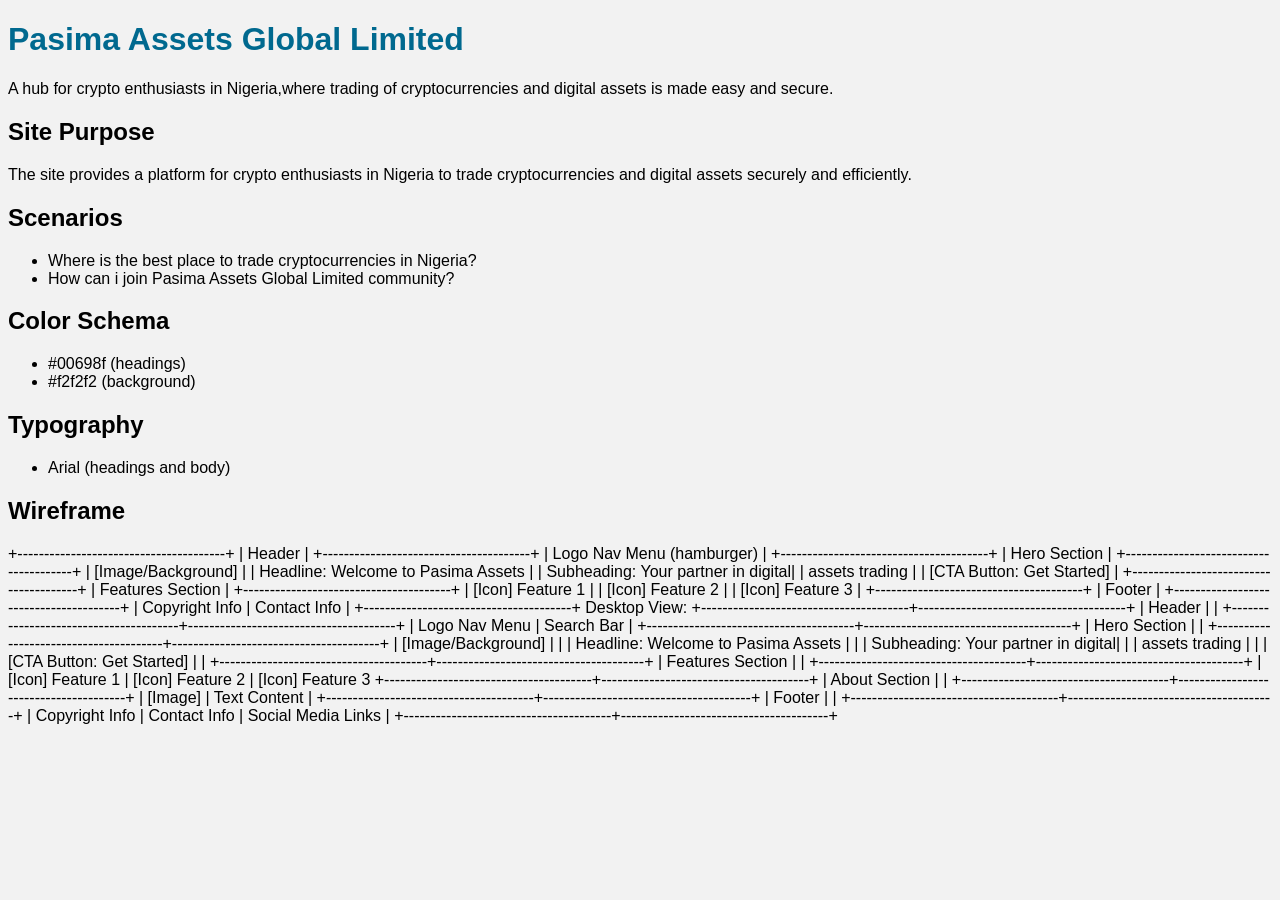
<file: project/siteplan.html>
<!DOCTYPE html>
<html lang="en">

<head>
    <meta charset="UTF-8">
    <meta name="viewport" content="width=device-width, initial-scale=1.0">
    <title>Site Plan: Pasima Assets Global Limited</title>
</head>

<body>
    <h1>Pasima Assets Global Limited</h1>
    <p>A hub for crypto enthusiasts in Nigeria,where trading of cryptocurrencies and digital assets is made easy and
        secure.</p>

    <h2>Site Purpose</h2>
    <p>The site provides a platform for crypto enthusiasts in Nigeria to trade cryptocurrencies and digital assets
        securely and efficiently.</p>

    <h2>Scenarios</h2>
    <ul>
        <li>Where is the best place to trade cryptocurrencies in Nigeria?</li>
        <li>How can i join Pasima Assets Global Limited community?</li>
    </ul>

    <h2>Color Schema</h2>
    <ul>
        <li>#00698f (headings)</li>
        <li>#f2f2f2 (background)</li>
    </ul>

    <h2>Typography</h2>
    <ul>
        <li>Arial (headings and body)</li>
    </ul>

    <h2>Wireframe</h2>
    +---------------------------------------+
    | Header |
    +---------------------------------------+
    | Logo Nav Menu (hamburger) |
    +---------------------------------------+
    | Hero Section |
    +---------------------------------------+
    | [Image/Background] |
    | Headline: Welcome to Pasima Assets |
    | Subheading: Your partner in digital|
    | assets trading |
    | [CTA Button: Get Started] |
    +---------------------------------------+
    | Features Section |
    +---------------------------------------+
    | [Icon] Feature 1 |
    | [Icon] Feature 2 |
    | [Icon] Feature 3 |
    +---------------------------------------+
    | Footer |
    +---------------------------------------+
    | Copyright Info | Contact Info |
    +---------------------------------------+
    Desktop View:

    +---------------------------------------+---------------------------------------+
    | Header | |
    +---------------------------------------+---------------------------------------+
    | Logo Nav Menu | Search Bar |
    +---------------------------------------+---------------------------------------+
    | Hero Section | |
    +---------------------------------------+---------------------------------------+
    | [Image/Background] | |
    | Headline: Welcome to Pasima Assets | |
    | Subheading: Your partner in digital| |
    | assets trading | |
    | [CTA Button: Get Started] | |
    +---------------------------------------+---------------------------------------+
    | Features Section | |
    +---------------------------------------+---------------------------------------+
    | [Icon] Feature 1 | [Icon] Feature 2 | [Icon] Feature 3
    +---------------------------------------+---------------------------------------+
    | About Section | |
    +---------------------------------------+---------------------------------------+
    | [Image] | Text Content |
    +---------------------------------------+---------------------------------------+
    | Footer | |
    +---------------------------------------+---------------------------------------+
    | Copyright Info | Contact Info | Social Media Links |
    +---------------------------------------+---------------------------------------+

    <style>
        /* Add your CSS styles here */
        body {
            font-family: Arial, sans-serif;
            background-color: #f2f2f2;
        }

        h1 {
            color: #00698f;
        }
    </style>
</body>

</html>
</file>
<file: styles/base.css>
body {
    font-family: 'Roboto', sans-serif;

    line-height: 1.6;
    color: #333;
    margin: 0;
    padding: 0;
    background-color: #f4f4f4;
}

/* Header styles */
header {
    background-color: #2c3e50;
    color: #ecf0f1;
    padding: 1rem;
    text-align: center;
}

#course-title {
    display: block;
    font-family: 'Montserrat', sans-serif;
    font-size: 1.5rem;
    margin-bottom: 1rem;
}

/* Navigation styles */
nav ul {
    list-style-type: none;
    padding: 0;
    display: flex;
    justify-content: center;
}

nav ul li {
    margin: 0 1rem;
}

nav ul li a {
    color: #ecf0f1;
    text-decoration: none;
    padding: 0.5rem 1rem;
    border-radius: 5px;
    transition: background-color 0.3s ease;
}

nav ul li a:hover {
    background-color: #34495e;
}

/* Main content styles */
main {
    max-width: 1200px;
    margin: 2rem auto;
    padding: 0 1rem;
}

h1 {
    font-family: 'Montserrat', sans-serif;
    color: #2c3e50;
    text-align: center;
}

/* Card layout using CSS Grid */
.card-container {
    display: grid;
    grid-template-columns: repeat(auto-fit, minmax(300px, 1fr));
    gap: 2rem;
}

.card {
    background-color: #fff;
    border-radius: 10px;
    box-shadow: 0 4px 6px rgba(0, 0, 0, 0.1);
    padding: 1.5rem;
}

.card h2 {
    font-family: 'Montserrat', sans-serif;
    color: #2c3e50;
}

.card img {
    max-width: 100%;
    height: auto;
    border-radius: 5px;
    margin-bottom: 1rem;
}

/* Footer styles */
footer {
    background-color: #2c3e50;
    color: #ecf0f1;
    text-align: center;
    padding: 1rem;
    margin-top: 2rem;
}

footer p {
    margin: 0.5rem 0;
}
</file>
<file: project/styles/index.css>
/* Global Styles */

* {
    box-sizing: border-box;
    margin: 0;
    padding: 0;
}

body {
    font-family: 'Roboto', sans-serif;
    font-size: 16px;
    line-height: 1.6;
    color: #333;
    background-color: #f9f9f9;
}

a {
    text-decoration: none;
    color: #337ab7;
}

a:hover {
    color: #23527c;
}

h1,
h2,
h3 {
    margin-bottom: 10px;
}

p {
    margin-bottom: 20px;
}

/* Header Styles */

header {
    background-color: #337ab7;
    color: #fff;
    padding: 20px;
    text-align: center;
}

header nav ul {
    list-style: none;
    margin: 0;
    padding: 0;
    display: flex;
    justify-content: space-between;
}

header nav ul li {
    margin-right: 20px;
}

header nav a {
    color: #fff;
}

header nav a:hover {
    color: #ccc;
}

/* Main Styles */

main {
    display: flex;
    flex-direction: column;
    align-items: center;
    padding: 20px;
}

section {
    background-color: #fff;
    padding: 20px;
    margin-bottom: 20px;
    box-shadow: 0 0 10px rgba(0, 0, 0, 0.1);
}

h1,
h2,
h3 {
    color: #337ab7;
}

/* Service Grid Styles */

.service-grid {
    display: grid;
    grid-template-columns: repeat(3, 1fr);
    grid-gap: 20px;
}

.service-item {
    background-color: #f7f7f7;
    padding: 20px;
    border: 1px solid #ddd;
    border-radius: 10px;
    box-shadow: 0 0 10px rgba(0, 0, 0, 0.1);
}

/* Contact Form Styles */

form {
    display: flex;
    flex-direction: column;
    align-items: center;
}

input,
textarea,
select {
    width: 100%;
    padding: 10px;
    margin-bottom: 20px;
    border: 1px solid #ccc;
}

button[type="submit"] {
    background-color: #337ab7;
    color: #fff;
    padding: 10px 20px;
    border: none;
    border-radius: 5px;
    cursor: pointer;
}

button[type="submit"]:hover {
    background-color: #23527c;
}

/* Footer Styles */

footer {
    background-color: #337ab7;
    color: #fff;
    padding: 10px;
    text-align: center;
    clear: both;
}

footer p {
    margin: 0;
}

/* Responsive Styles */
@media (max-width: 768px) {
    .service-grid {
        grid-template-columns: repeat(2, 1fr);
    }
}

/* Logo Styles */
.logo {
    font-size: 24px;
    font-weight: bold;
    margin-bottom: 10px;
}

.logo img {
    height: 40px;
    width: auto;
    vertical-align: middle;
}

@media (max-width: 480px) {
    .service-grid {
        grid-template-columns: 1fr;
    }

    header nav ul {
        flex-direction: column;
        align-items: center;
    }

    header nav ul li {
        margin-right: 0;
        margin-bottom: 10px;
    }

    .logo {
        font-size: 20px;
    }

    .logo img {
        height: 32px;
    }
}
</file>
<file: styles/form.css>
:root {
    --primary-color: #0077c8;
    --secondary-color: #fff;
    --accent-color: #f00;
    --text-color: #333;
}

* {
    margin: 0;
    padding: 0;
    box-sizing: border-box;
}

body {
    font-family: 'Roboto', Arial, sans-serif;
    line-height: 1.6;
    color: var(--text-color);
    background-color: var(--secondary-color);
}

.page-header {
    background-color: var(--primary-color);
    color: var(--secondary-color);
    text-align: center;
    padding: 2rem 0;
    margin-bottom: 2rem;
}

.page-header h1 {
    font-size: 2.5rem;
    font-weight: 700;
}

.form-container {
    max-width: 800px;
    margin: 0 auto;
    padding: 0 1rem;
}

form {
    background-color: var(--secondary-color);
    border-radius: 8px;
    box-shadow: 0 4px 6px rgba(0, 0, 0, 0.1);
}

.form-section {
    border: 2px solid var(--primary-color);
    border-radius: 8px;
    margin-bottom: 2rem;
    padding: 1.5rem;
}

.form-section legend {
    color: var(--primary-color);
    font-weight: 700;
    font-size: 1.2rem;
    padding: 0 0.5rem;
}

.form-group {
    margin-bottom: 1.5rem;
}

.form-group label {
    display: block;
    margin-bottom: 0.5rem;
    font-weight: 700;
    color: var(--text-color);
}

.checkbox-legend {
    font-weight: 700;
    margin-bottom: 0.5rem;
    color: var(--text-color);
}

input[type="text"],
input[type="date"],
select,
textarea {
    width: 100%;
    padding: 0.75rem;
    border: 2px solid var(--primary-color);
    border-radius: 4px;
    font-size: 1rem;
    font-family: inherit;
}

input[type="text"]:focus,
input[type="date"]:focus,
select:focus,
textarea:focus {
    outline: none;
    border-color: var(--accent-color);
    box-shadow: 0 0 5px rgba(255, 0, 0, 0.3);
}

.rating-group {
    display: flex;
    gap: 1rem;
    margin-top: 0.5rem;
}

.rating-group input[type="radio"] {
    display: none;
}

.rating-group label {
    cursor: pointer;
    font-size: 1.2rem;
    color: #ccc;
    transition: color 0.2s;
}

.rating-group input[type="radio"]:checked+label,
.rating-group label:hover {
    color: var(--accent-color);
}

.checkbox-group {
    display: grid;
    grid-template-columns: repeat(auto-fit, minmax(200px, 1fr));
    gap: 0.5rem;
    margin-top: 0.5rem;
}

.checkbox-group input[type="checkbox"] {
    width: auto;
    margin-right: 0.5rem;
}

.checkbox-group label {
    display: flex;
    align-items: center;
    font-weight: normal;
    cursor: pointer;
}

input[type="submit"] {
    background-color: var(--primary-color);
    color: var(--secondary-color);
    padding: 1rem 2rem;
    border: none;
    border-radius: 4px;
    font-size: 1.1rem;
    font-weight: 700;
    cursor: pointer;
    transition: background-color 0.3s;
    width: 100%;
    margin-top: 1rem;
}

input[type="submit"]:hover {
    background-color: var(--accent-color);
}

footer {
    background-color: var(--primary-color);
    color: var(--secondary-color);
    text-align: center;
    padding: 2rem 0;
    margin-top: 3rem;
}

footer p {
    margin: 0.5rem 0;
}

@media (max-width: 768px) {
    .page-header h1 {
        font-size: 2rem;
    }

    .form-container {
        padding: 0 0.5rem;
    }

    .form-section {
        padding: 1rem;
    }

    .rating-group {
        flex-wrap: wrap;
    }

    .checkbox-group {
        grid-template-columns: 1fr;
    }
}
</file>
<file: styles/place.css>
:root {
    --primary-color: #0077c8;
    /* Blue from the flag */
    --secondary-color: #fff;
    /* White from the flag */
    --accent-color: #f00;
    /* Red from the flag */
    --text-color: #333;
}

body {
    font-family: 'Roboto', sans-serif;
    margin: 0;
    padding: 0;
    color: #333;
    background-color: #f9f9f9;
    text-align: center;
}

header {
    background-color: #2c3e50;
    color: #ecf0f1;
    text-align: center;
    padding: 1rem 0;
}

main {
    max-width: 1200px;
    margin: 2rem auto;
    padding: 0 1rem;
}

.hero img {
    width: 100%;
    height: auto;
    display: block;
}

.data {
    margin-top: 20px;
}

.weather {
    margin-top: 20px;
}

.weather::after {
    content: ' 🌦';
    font-size: 2em;
    vertical-align: middle;
}

footer {
    text-align: center;
    padding: 1rem 0;
    background-color: #eee;
    font-size: 0.8em;
}

/* Media Query for larger screens */
@media screen and (min-width: 600px) {
    main {
        padding: 30px;
    }

    .data,
    .weather {
        margin-top: 30px;
    }
}
</file>
<file: styles/temples.css>
/* temples.css */

/* Reset and base styles */
* {
    box-sizing: border-box;
}

body {
    font-family: 'Roboto', sans-serif;
    line-height: 1.6;
    color: #333;
    margin: 0;
    padding: 0;
    background-color: #f4f4f4;
}

h1,
h2,
h3 {
    font-family: 'Montserrat', sans-serif;
    color: #2c3e50;
    text-align: center;

}

/* Header styles */
header {
    background-color: #2c3e50;
    color: #ecf0f1;
    padding: 1rem;
    text-align: center;
}

header h1 {
    font-family: 'Montserrat', sans-serif;
    font-size: 1.5rem;
    margin-bottom: 1rem;
}

/* Navigation styles */


nav ul {
    list-style-type: none;
    padding: 0;
    display: flex;
    justify-content: center;
}

nav ul li {
    margin: 0 1rem;
}

nav ul li a {
    color: #ecf0f1;
    text-decoration: none;
    padding: 0.5rem 1rem;
    transition: background-color 0.3s ease;
}

nav ul li a:hover {
    background-color: #34495e;
}

/* Main content styles */
main {
    max-width: 1200px;
    margin: 2rem auto;
    padding: 0 1rem;
}

.temple-grid {
    display: grid;
    grid-template-columns: 1fr repeat(auto-fit, minmax(200px, 1fr));
    gap: 1rem;
}

.temple-card {
    background-color: #ffffff;
    border-radius: 5px;
    overflow: hidden;
    box-shadow: 0 2px 5px rgba(0, 0, 0, 0.1);
}

.temple-card img {
    width: 100%;
    height: auto;
}

.temple-card figcaption {
    padding: 1rem;
}

/* Footer styles */
footer {
    background-color: #2c3e50;
    color: #ecf0f1;
    text-align: center;
    padding: 1rem;
    margin-top: 2rem;
}

footer p {
    margin: 0;
}
</file>
<file: styles/temples-large.css>
/* temples-large.css */

@media screen and (min-width: 768px) {

    /* Navigation styles */
    nav ul {
        flex-direction: row;
        justify-content: center;
    }

    nav ul li {
        flex: 1;
    }

    /* Temple grid styles */
    .temple-grid {
        grid-template-columns: repeat(auto-fit, minmax(250px, 1fr));
    }
}

@media screen and (min-width: 1024px) {

    /* Temple grid styles */
    .temple-grid {
        grid-template-columns: repeat(3, 1fr);
    }
}
</file>
<file: project/styles/about.css>
/* Global Styles */

* {
    box-sizing: border-box;
    margin: 0;
    padding: 0;
}

body {
    font-family: 'Roboto', sans-serif;
    font-size: 16px;
    line-height: 1.6;
    color: #333;
    background-color: #f9f9f9;
}

a {
    text-decoration: none;
    color: #337ab7;
}

a:hover {
    color: #23527c;
}

h1,
h2,
h3 {
    margin-bottom: 10px;
}

p {
    margin-bottom: 20px;
}

/* Header Styles */

header {
    background-color: #337ab7;
    color: #fff;
    padding: 20px;
    text-align: center;
}

header nav ul {
    list-style: none;
    margin: 0;
    padding: 0;
    display: flex;
    justify-content: space-between;
}

header nav ul li {
    margin-right: 20px;
}

header nav a {
    color: #fff;
}

header nav a:hover {
    color: #ccc;
}

/* Main Styles */

main {
    display: flex;
    flex-direction: column;
    align-items: center;
    padding: 20px;
}

section {
    background-color: #fff;
    padding: 20px;
    margin-bottom: 20px;
    box-shadow: 0 0 10px rgba(0, 0, 0, 0.1);
}

h1,
h2,
h3 {
    color: #337ab7;
}

/* Service Grid Styles */

.service-grid {
    display: grid;
    grid-template-columns: repeat(3, 1fr);
    grid-gap: 20px;
}

.service-item {
    background-color: #f7f7f7;
    padding: 20px;
    border: 1px solid #ddd;
    border-radius: 10px;
    box-shadow: 0 0 10px rgba(0, 0, 0, 0.1);
}

/* Contact Form Styles */

form {
    display: flex;
    flex-direction: column;
    align-items: center;
}

input,
textarea,
select {
    width: 100%;
    padding: 10px;
    margin-bottom: 20px;
    border: 1px solid #ccc;
}

button[type="submit"] {
    background-color: #337ab7;
    color: #fff;
    padding: 10px 20px;
    border: none;
    border-radius: 5px;
    cursor: pointer;
}

button[type="submit"]:hover {
    background-color: #23527c;
}

/* Footer Styles */

footer {
    background-color: #337ab7;
    color: #fff;
    padding: 10px;
    text-align: center;
    clear: both;
}

footer p {
    margin: 0;
}

/* Responsive Styles */
@media (max-width: 768px) {
    .service-grid {
        grid-template-columns: repeat(2, 1fr);
    }
}

/* Logo Styles */
.logo {
    font-size: 24px;
    font-weight: bold;
    margin-bottom: 10px;
}

.logo img {
    height: 40px;
    width: auto;
    vertical-align: middle;
}

@media (max-width: 480px) {
    .service-grid {
        grid-template-columns: 1fr;
    }

    header nav ul {
        flex-direction: column;
        align-items: center;
    }

    header nav ul li {
        margin-right: 0;
        margin-bottom: 10px;
    }

    .logo {
        font-size: 20px;
    }

    .logo img {
        height: 32px;
    }
}
</file>
<file: project/styles/contact.css>
/* Global Styles */

* {
    box-sizing: border-box;
    margin: 0;
    padding: 0;
}

body {
    font-family: 'Roboto', sans-serif;
    font-size: 16px;
    line-height: 1.6;
    color: #333;
    background-color: #f9f9f9;
}

a {
    text-decoration: none;
    color: #337ab7;
}

a:hover {
    color: #23527c;
}

h1,
h2,
h3 {
    margin-bottom: 10px;
}

p {
    margin-bottom: 20px;
}

/* Header Styles */

header {
    background-color: #337ab7;
    color: #fff;
    padding: 20px;
    text-align: center;
}

header nav ul {
    list-style: none;
    margin: 0;
    padding: 0;
    display: flex;
    justify-content: space-between;
}

header nav ul li {
    margin-right: 20px;
}

header nav a {
    color: #fff;
}

header nav a:hover {
    color: #ccc;
}

/* Main Styles */

main {
    display: flex;
    flex-direction: column;
    align-items: center;
    padding: 20px;
}

section {
    background-color: #fff;
    padding: 20px;
    margin-bottom: 20px;
    box-shadow: 0 0 10px rgba(0, 0, 0, 0.1);
}

h1,
h2,
h3 {
    color: #337ab7;
}

/* Service Grid Styles */

.service-grid {
    display: grid;
    grid-template-columns: repeat(3, 1fr);
    grid-gap: 20px;
}

.service-item {
    background-color: #f7f7f7;
    padding: 20px;
    border: 1px solid #ddd;
    border-radius: 10px;
    box-shadow: 0 0 10px rgba(0, 0, 0, 0.1);
}

/* Contact Form Styles */

form {
    display: flex;
    flex-direction: column;
    align-items: center;
}

input,
textarea,
select {
    width: 100%;
    padding: 10px;
    margin-bottom: 20px;
    border: 1px solid #ccc;
}

button[type="submit"] {
    background-color: #337ab7;
    color: #fff;
    padding: 10px 20px;
    border: none;
    border-radius: 5px;
    cursor: pointer;
}

button[type="submit"]:hover {
    background-color: #23527c;
}

/* Footer Styles */

footer {
    background-color: #337ab7;
    color: #fff;
    padding: 10px;
    text-align: center;
    clear: both;
}

footer p {
    margin: 0;
}

/* Responsive Styles */
@media (max-width: 768px) {
    .service-grid {
        grid-template-columns: repeat(2, 1fr);
    }
}

/* Logo Styles */
.logo {
    font-size: 24px;
    font-weight: bold;
    margin-bottom: 10px;
}

.logo img {
    height: 40px;
    width: auto;
    vertical-align: middle;
}

@media (max-width: 480px) {
    .service-grid {
        grid-template-columns: 1fr;
    }

    header nav ul {
        flex-direction: column;
        align-items: center;
    }

    header nav ul li {
        margin-right: 0;
        margin-bottom: 10px;
    }

    .logo {
        font-size: 20px;
    }

    .logo img {
        height: 32px;
    }
}
</file>
<file: project/styles/services.css>
/* Global Styles */

* {
    box-sizing: border-box;
    margin: 0;
    padding: 0;
}

body {
    font-family: 'Roboto', sans-serif;
    font-size: 16px;
    line-height: 1.6;
    color: #333;
    background-color: #f9f9f9;
}

a {
    text-decoration: none;
    color: #337ab7;
}

a:hover {
    color: #23527c;
}

h1,
h2,
h3 {
    margin-bottom: 10px;
}

p {
    margin-bottom: 20px;
}

/* Header Styles */

header {
    background-color: #337ab7;
    color: #fff;
    padding: 20px;
    text-align: center;
}

header nav ul {
    list-style: none;
    margin: 0;
    padding: 0;
    display: flex;
    justify-content: space-between;
}

header nav ul li {
    margin-right: 20px;
}

header nav a {
    color: #fff;
}

header nav a:hover {
    color: #ccc;
}

/* Main Styles */

main {
    display: flex;
    flex-direction: column;
    align-items: center;
    padding: 20px;
}

section {
    background-color: #fff;
    padding: 20px;
    margin-bottom: 20px;
    box-shadow: 0 0 10px rgba(0, 0, 0, 0.1);
}

h1,
h2,
h3 {
    color: #337ab7;
}

/* Service Grid Styles */

.service-grid {
    display: grid;
    grid-template-columns: repeat(3, 1fr);
    grid-gap: 20px;
}

.service-item {
    background-color: #f7f7f7;
    padding: 20px;
    border: 1px solid #ddd;
    border-radius: 10px;
    box-shadow: 0 0 10px rgba(0, 0, 0, 0.1);
}

/* Contact Form Styles */

form {
    display: flex;
    flex-direction: column;
    align-items: center;
}

input,
textarea,
select {
    width: 100%;
    padding: 10px;
    margin-bottom: 20px;
    border: 1px solid #ccc;
}

button[type="submit"] {
    background-color: #337ab7;
    color: #fff;
    padding: 10px 20px;
    border: none;
    border-radius: 5px;
    cursor: pointer;
}

button[type="submit"]:hover {
    background-color: #23527c;
}

/* Footer Styles */

footer {
    background-color: #337ab7;
    color: #fff;
    padding: 10px;
    text-align: center;
    clear: both;
}

footer p {
    margin: 0;
}

/* Responsive Styles */
@media (max-width: 768px) {
    .service-grid {
        grid-template-columns: repeat(2, 1fr);
    }
}

/* Logo Styles */
.logo {
    font-size: 24px;
    font-weight: bold;
    margin-bottom: 10px;
}

.logo img {
    height: 40px;
    width: auto;
    vertical-align: middle;
}

@media (max-width: 480px) {
    .service-grid {
        grid-template-columns: 1fr;
    }

    header nav ul {
        flex-direction: column;
        align-items: center;
    }

    header nav ul li {
        margin-right: 0;
        margin-bottom: 10px;
    }

    .logo {
        font-size: 20px;
    }

    .logo img {
        height: 32px;
    }
}
</file>
